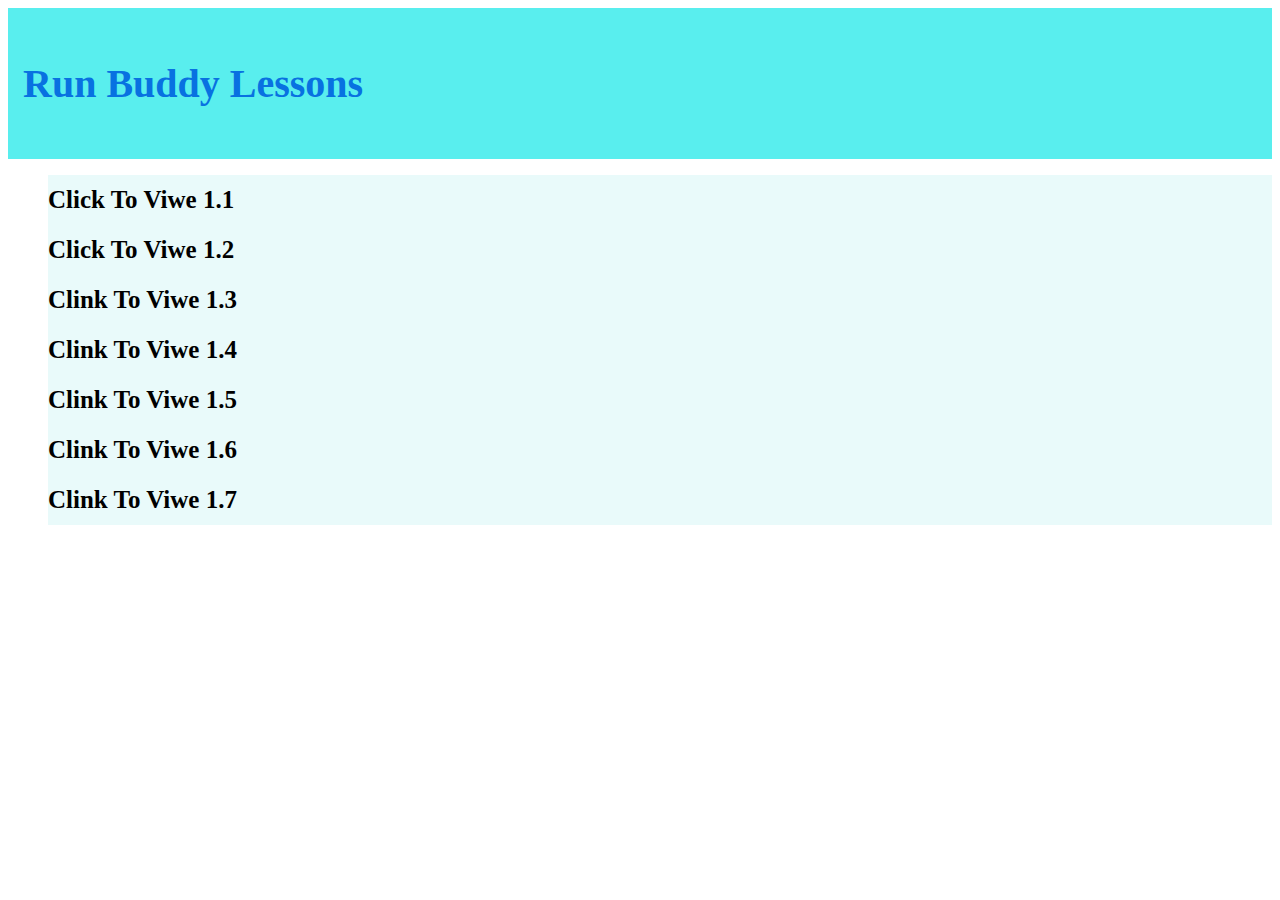
<file: index.html>
<!DOCTYPE html>
<html lang="en">
<head>
    <meta charset="UTF-8">
    <meta name="viewport" content="width=device-width, initial-scale=1.0">
    <title>Run Buddy</title>
    <link rel="stylesheet" href="style.css">
</head>
<body>
    <header>
        <h1>Run Buddy Lessons</h1>
    </header>

    <section>
        <ul>
            <li>
                <a href="1.1/index.html">Click To Viwe 1.1</a>
                <a href="1.2/index.html">Click To Viwe 1.2</a>
                <a href="1.3/index.html">Clink To Viwe 1.3</a>
                <a href="1.4/index.html">Clink To Viwe 1.4</a>
                <a href="1.5/index.html">Clink To Viwe 1.5</a>
                <a href="1.6/index.html">Clink To Viwe 1.6</a>
                <a href="1.7/index.html">Clink To Viwe 1.7</a>
            </li>
        </ul>
    </section>

    
</body>
</html>
</file>
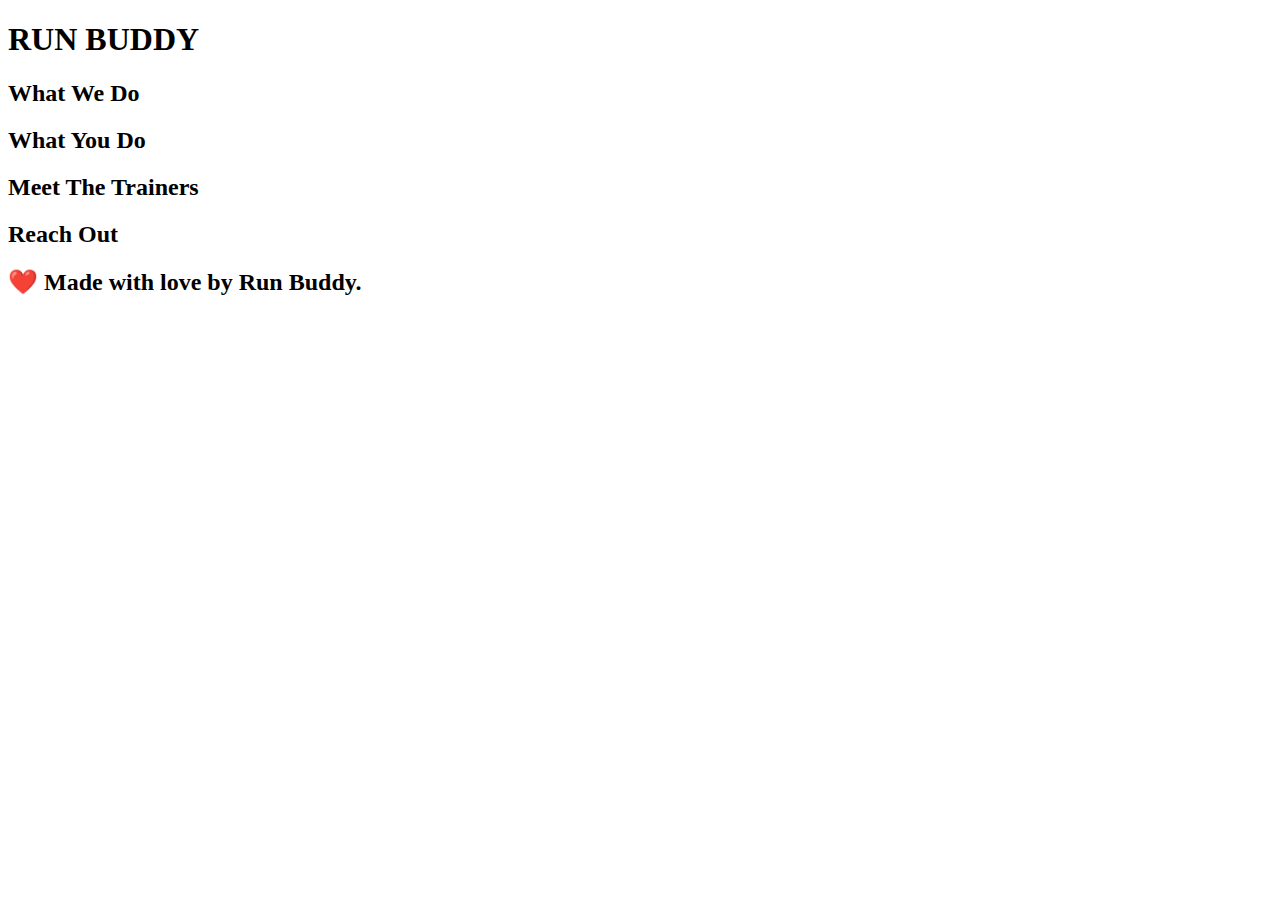
<file: 1.1/index.html>
<!DOCTYPE html>
<html lang="en">
<head>
    <meta charset="UTF-8">
    <meta name="viewport" content="width=device-width, initial-scale=1.0">
    <title>Run Buddy</title>
</head>
<body>
    <!-- navigation -->
    <header>
        <h1>RUN BUDDY</h1>
        
      </header>
  
      <!-- hero/jumbotron -->
      <section>
      </section>
  
      <!-- "what we do" section -->
      <section>
        <h2>What We Do</h2>
      </section>
  
      <!-- "what you do" section -->
      <section>
        <h2>What You Do</h2>
      </section>
  
      <!-- "meet the trainers" section -->
      <section>
        <h2>Meet The Trainers</h2>
      </section>
  
      <!-- "reach out" section -->
      <section>
        <h2>Reach Out</h2>
      </section>
   
      <!-- footer -->
      <footer>
        <h2>❤️ Made with love by Run Buddy.</h2>
      </footer>
</body>
</html>
</file>
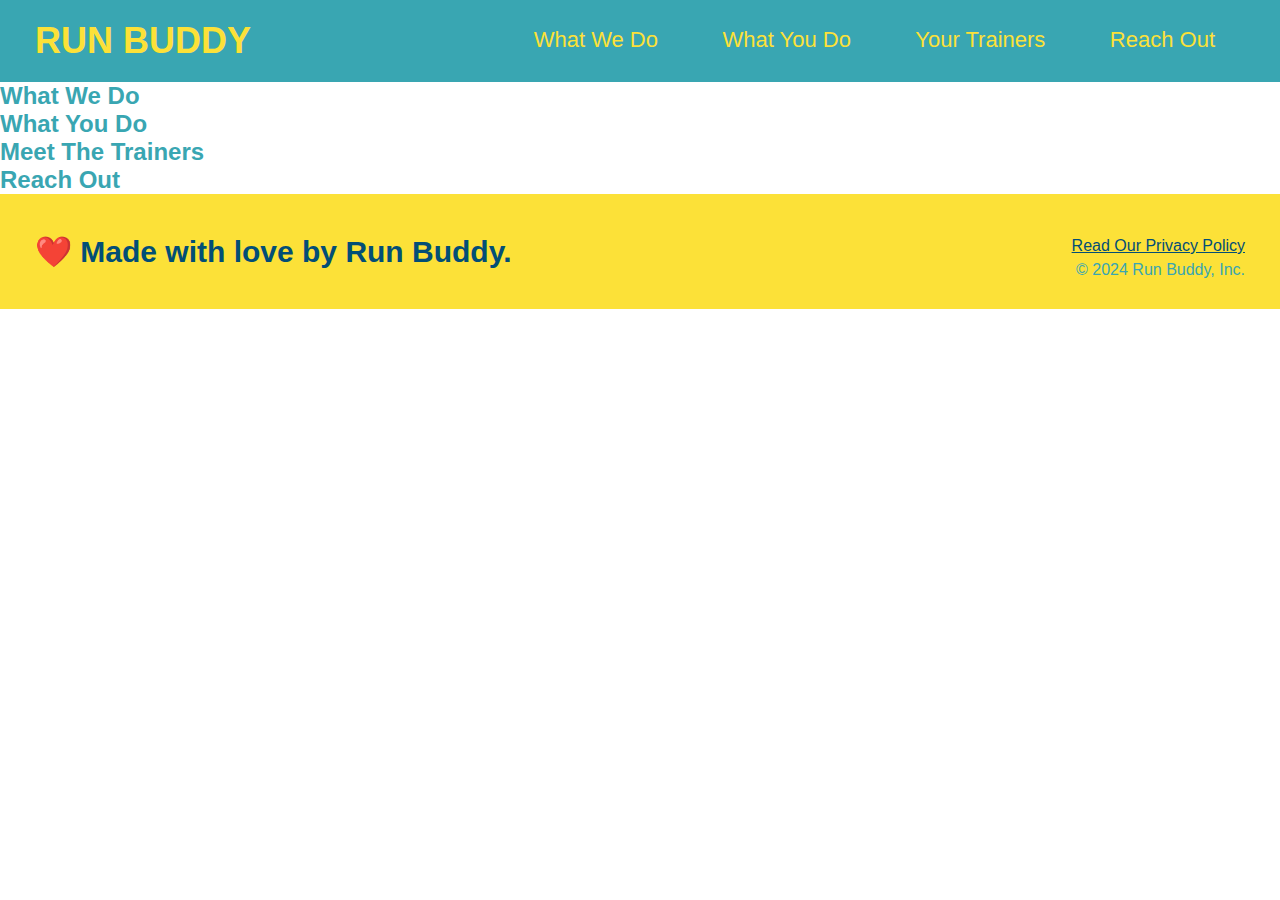
<file: 1.2/index.html>
<!DOCTYPE html>
<html lang="en">
  <head>
    <meta charset="UTF-8" />
    <title>Run Buddy</title>
    <link rel="stylesheet" href="assets/css/style.css" />
  </head>

  <body>
    <!-- This is navigation -->
    <header>
      <h1>
        <a href="/">RUN BUDDY</a>
      </h1>
      <nav>
        <!-- This is Unorder List element -->
        <ul>
          <!-- This is List item element -->
          <li>
            <!-- This is Anchor element -->
            <a href="#What-we-do">What We Do</a>
          </li>
          <li>
            <a href="#What-you-do">What You Do</a>
          </li>
          <li>
            <a href="#your-trainers">Your Trainers</a>
          </li>
          <li>
            <a href="#reach-out">Reach Out</a>
          </li>
        </ul>
      </nav>
    </header>

    <!-- "what we do" section -->
  <section>
    <h2>What We Do</h2>
  </section>

  <!-- "what you do" section -->
  <section>
    <h2>What You Do</h2>
  </section>

  <!-- "meet the trainers" section -->
  <section>
    <h2>Meet The Trainers</h2>
  </section>

  <!-- "reach out" section -->
  <section>
    <h2>Reach Out</h2>
  </section>

  <!-- footer -->
  <footer>
    <h2>❤️ Made with love by Run Buddy.</h2>
    <div>
      <a href="#">Read Our Privacy Policy</a><br />
      &copy; 2024 Run Buddy, Inc.
    </div>
  </footer>
  </body>
</html>
</file>
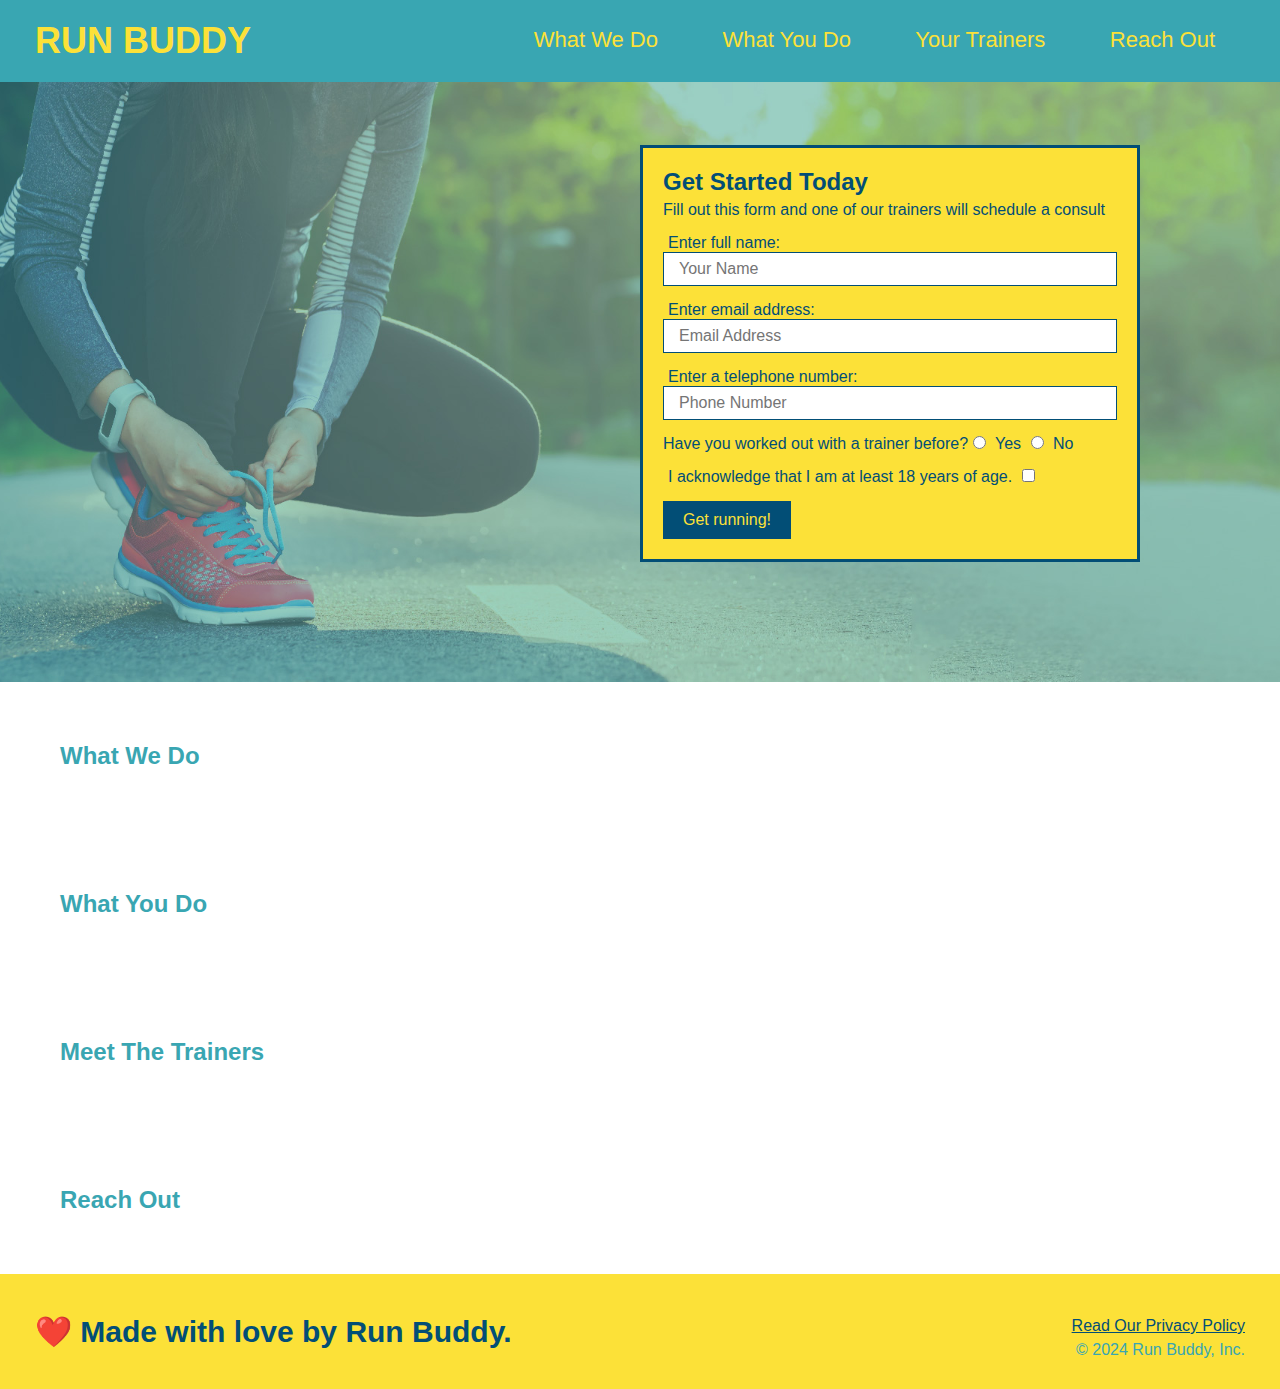
<file: 1.3/index.html>
<!DOCTYPE html>
<html lang="en">
<head>
    <meta charset="UTF-8">
    <meta name="viewport" content="width=device-width, initial-scale=1.0">
    <title>Run Buddy</title>
    <link rel="stylesheet" href="assets/css/style.css">
</head>
<body>
    <!-- navigation -->
    <header>
        <h1>
          <a href="/">
            RUN BUDDY
          </a>
        </h1>
        <nav>
          <!-- Unordered list element -->
          <ul>
            <!-- List item element-->
            <li>
              <!-- Anchor element -->
              <a href="#what-we-do">What We Do</a>
            </li>
            <li>
              <a href="#what-you-do">What You Do</a>
            </li>
            <li>
              <a href="#your-trainers">Your Trainers</a>
            </li>
            <li>
              <a href="#reach-out">Reach Out</a>
            </li>
          </ul>
        </nav>
      </header>
  
      <!-- hero/jumbotron -->
      <section class="hero">
        <div class="hero-form">
          <h3>Get Started Today</h3>
          <p>Fill out this form and one of our trainers will schedule a consult</p>
          <form>
            <label for="name">Enter full name:</label>
            <input type="text" placeholder="Your Name" name="name" id="name" class="form-input" />
  
            <label for="email">Enter email address:</label>
            <input type="text" placeholder="Email Address" name="email" id="email" class="form-input" />
  
            <label for="phone">Enter a telephone number:</label>
            <input type="text" placeholder="Phone Number" name="phone" id="phone" class="form-input" />
  
            <p>
              Have you worked out with a trainer before?
              <input type="radio" name="trainer-confirm" id="trainer-yes" />
              <label for="trainer-yes">Yes</label>
              
              <input type="radio" name="trainer-confirm" id="trainer-no" />
              <label for="trainer-no">No</label>
            </p>
            <p>
              <label for="checkbox">
                I acknowledge that I am at least 18 years of age.
              </label>
              <input type="checkbox" name="checkpoint1" id="checkbox" />
            </p>
            <button type="submit">
              Get running!
            </button>
          </form>
        </div>
      </section>
  
      <!-- "what we do" section -->
      <section>
        <h2>What We Do</h2>
      </section>
  
      <!-- "what you do" section -->
      <section>
        <h2>What You Do</h2>
      </section>
  
      <!-- "meet the trainers" section -->
      <section>
        <h2>Meet The Trainers</h2>
      </section>
  
      <!-- "reach out" section -->
      <section>
        <h2>Reach Out</h2>
      </section>
  
      <!-- footer -->
      <footer>
        <h2>❤️ Made with love by Run Buddy.</h2>
        <div>
          <a href="#">Read Our Privacy Policy</a><br />
          &copy; 2024 Run Buddy, Inc.
        </div>
      </footer>
</body>
</html>
</file>
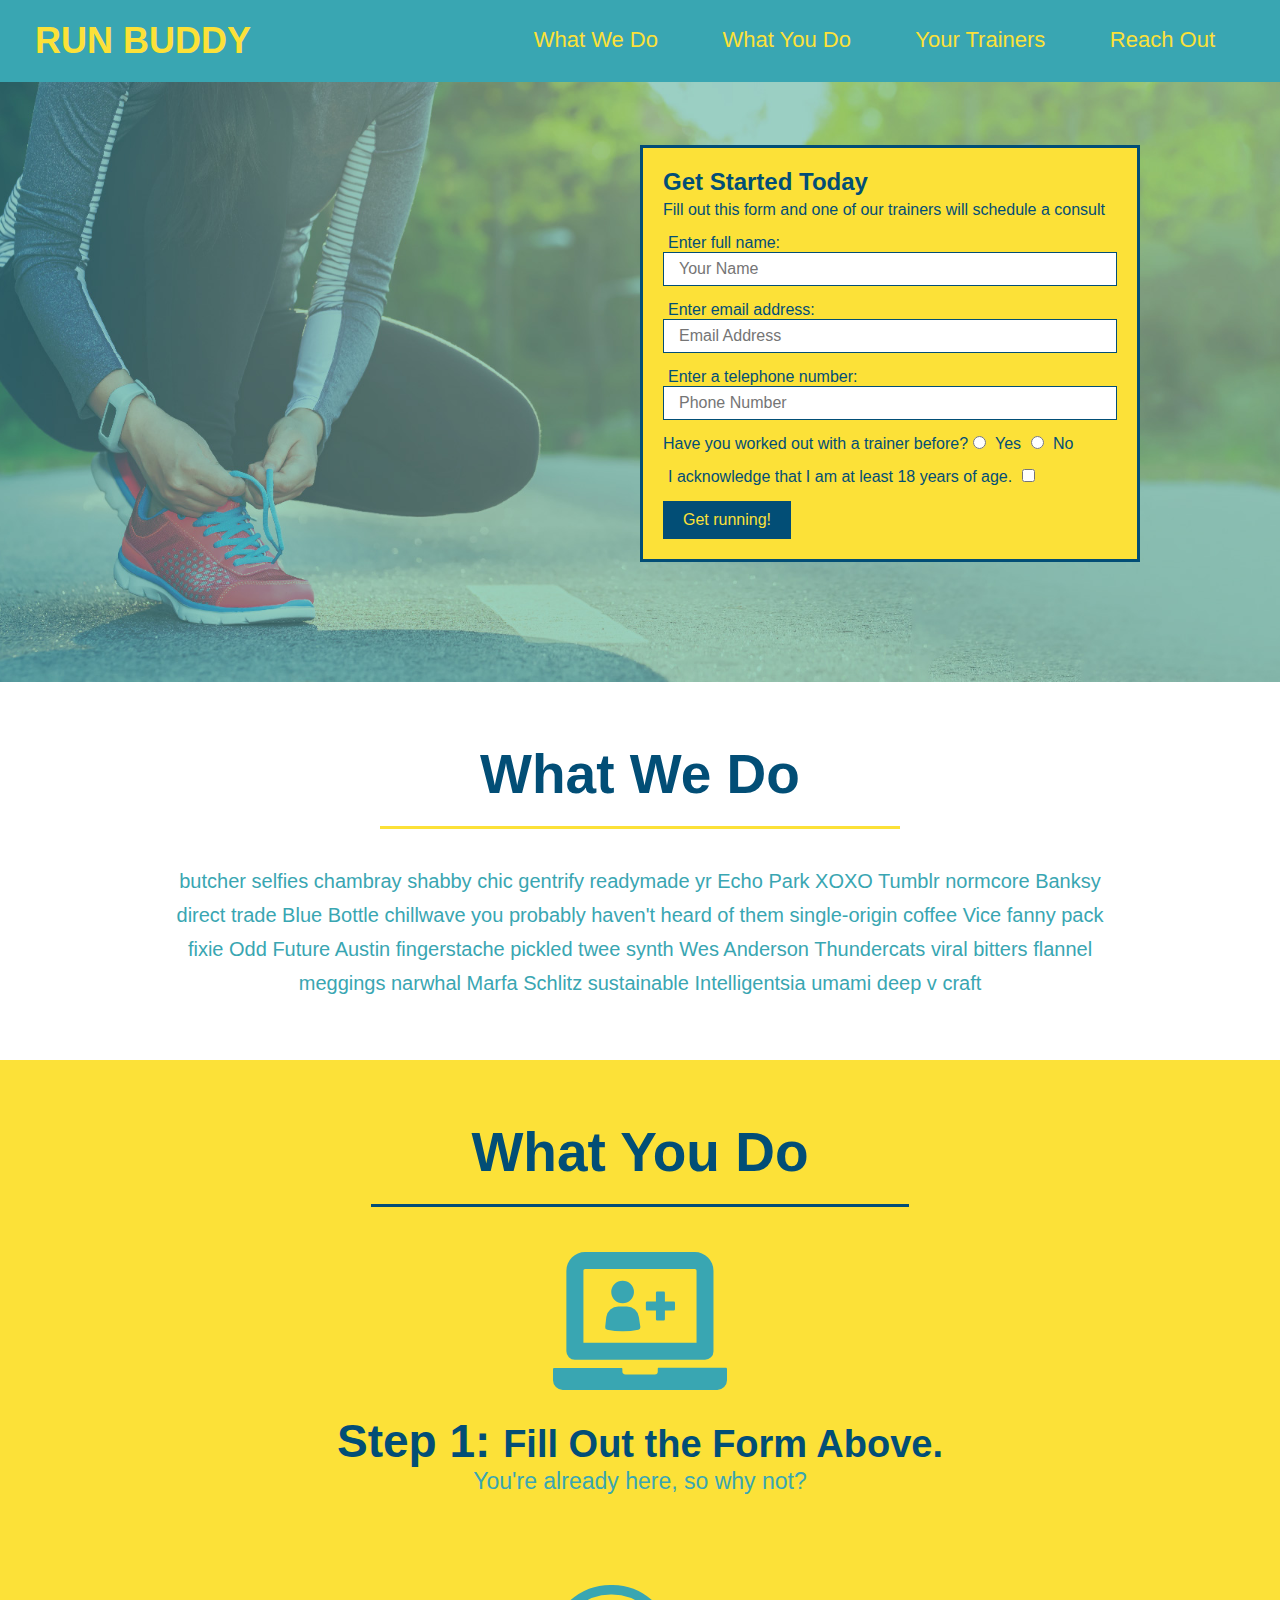
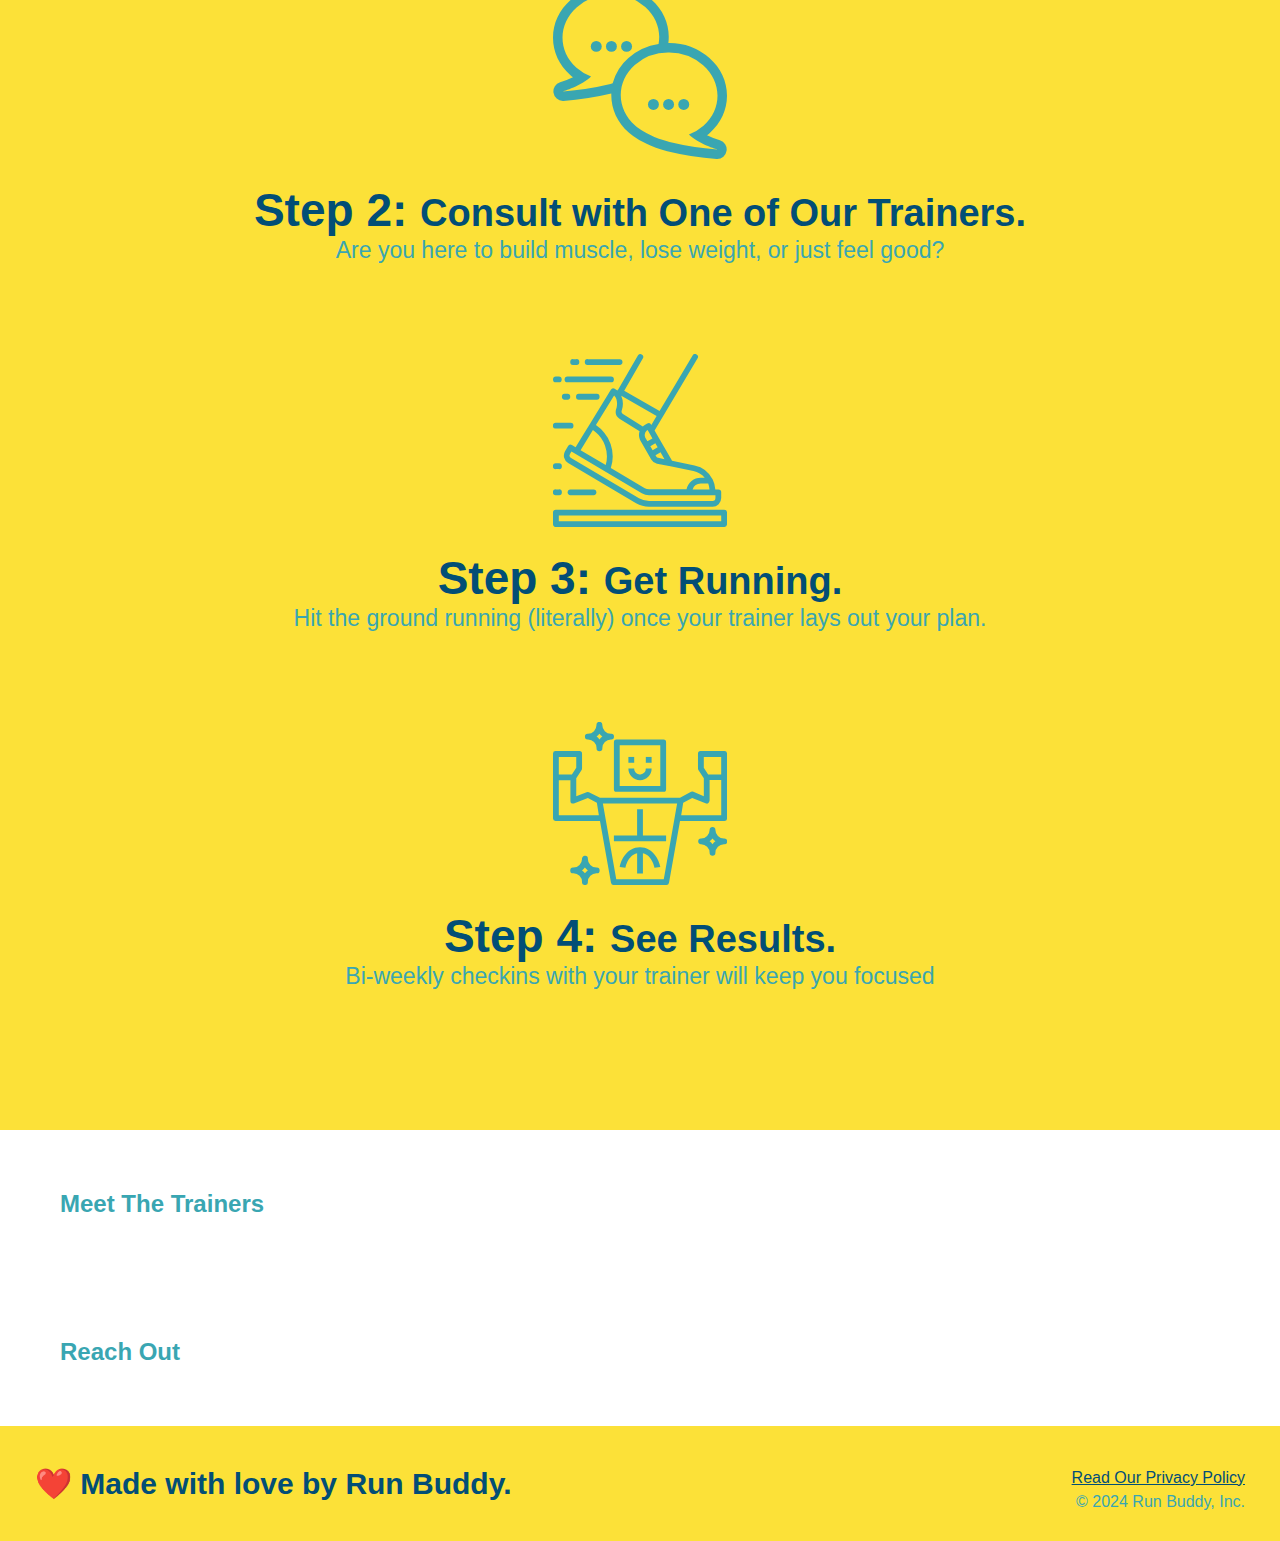
<file: 1.4/index.html>
<!DOCTYPE html>
<html lang="en">
<head>
    <meta charset="UTF-8">
    <meta name="viewport" content="width=device-width, initial-scale=1.0">
    <title>Run Buddy</title>
    <link rel="stylesheet" href="assets/css/style.css">
</head>
<body>
    <!-- navigation -->
    <header>
        <h1>
          <a href="/">
            RUN BUDDY
          </a>
        </h1>
        <nav>
          <!-- Unordered list element -->
          <ul>
            <!-- List item element-->
            <li>
              <!-- Anchor element -->
              <a href="#what-we-do">What We Do</a>
            </li>
            <li>
              <a href="#what-you-do">What You Do</a>
            </li>
            <li>
              <a href="#your-trainers">Your Trainers</a>
            </li>
            <li>
              <a href="#reach-out">Reach Out</a>
            </li>
          </ul>
        </nav>
      </header>
  
      <!-- hero/jumbotron -->
      <section class="hero">
        <div class="hero-form">
          <h3>Get Started Today</h3>
          <p>Fill out this form and one of our trainers will schedule a consult</p>
          <form>
            <label for="name">Enter full name:</label>
            <input type="text" placeholder="Your Name" name="name" id="name" class="form-input" />
  
            <label for="email">Enter email address:</label>
            <input type="text" placeholder="Email Address" name="email" id="email" class="form-input" />
  
            <label for="phone">Enter a telephone number:</label>
            <input type="text" placeholder="Phone Number" name="phone" id="phone" class="form-input" />
  
            <p>
              Have you worked out with a trainer before?
              <input type="radio" name="trainer-confirm" id="trainer-yes" />
              <label for="trainer-yes">Yes</label>
              
              <input type="radio" name="trainer-confirm" id="trainer-no" />
              <label for="trainer-no">No</label>
            </p>
            <p>
              <label for="checkbox">
                I acknowledge that I am at least 18 years of age.
              </label>
              <input type="checkbox" name="checkpoint1" id="checkbox" />
            </p>
            <button type="submit">
              Get running!
            </button>
          </form>
        </div>
      </section>
  
      <!-- "what we do" section -->
      <section id="what-we-do" class="intro">
        <h2 class="section-title primary-border">What We Do</h2>
        <p>
            butcher selfies chambray shabby chic gentrify readymade yr Echo Park XOXO Tumblr normcore Banksy direct trade Blue
            Bottle chillwave you probably haven't heard of them single-origin coffee Vice fanny pack fixie Odd Future Austin
            fingerstache pickled twee synth Wes Anderson Thundercats viral bitters flannel meggings narwhal Marfa Schlitz
            sustainable Intelligentsia umami deep v craft
          </p>
      </section>
  
      <!-- "what you do" section -->
      <section id="what-you-do" class="steps">
        <h2 class="section-title secondary-border">What You Do</h2>
        
        <div>
          <img src="./assets/images/step-1.svg" alt="" />
          <h3>Step 1: <span>Fill Out the Form Above.</span></h3>
          <p>You're already here, so why not?</p>
        </div>
    
        <div>
          <img src="./assets/images/step-2.svg" alt="" />
          <h3>Step 2: <span>Consult with One of Our Trainers.</span></h3>
          <p>Are you here to build muscle, lose weight, or just feel good?</p>
        </div>
    
        <div>
          <img src="./assets/images/step-3.svg" alt="" />
          <h3>Step 3: <span>Get Running.</span></h3>
          <p>Hit the ground running (literally) once your trainer lays out your plan.</p>
        </div>
    
        <div>
          <img src="./assets/images/step-4.svg" alt="" />
          <h3>Step 4: <span>See Results.</span></h3>
          <p>Bi-weekly checkins with your trainer will keep you focused</p>
        </div>


      </section>
  
      <!-- "meet the trainers" section -->
      <section >
        <h2>Meet The Trainers</h2>
      </section>
  
      <!-- "reach out" section -->
      <section>
        <h2>Reach Out</h2>
      </section>
  
      <!-- footer -->
      <footer>
        <h2>❤️ Made with love by Run Buddy.</h2>
        <div>
          <a href="#">Read Our Privacy Policy</a><br />
          &copy; 2024 Run Buddy, Inc.
        </div>
      </footer>
</body>
</html>
</file>
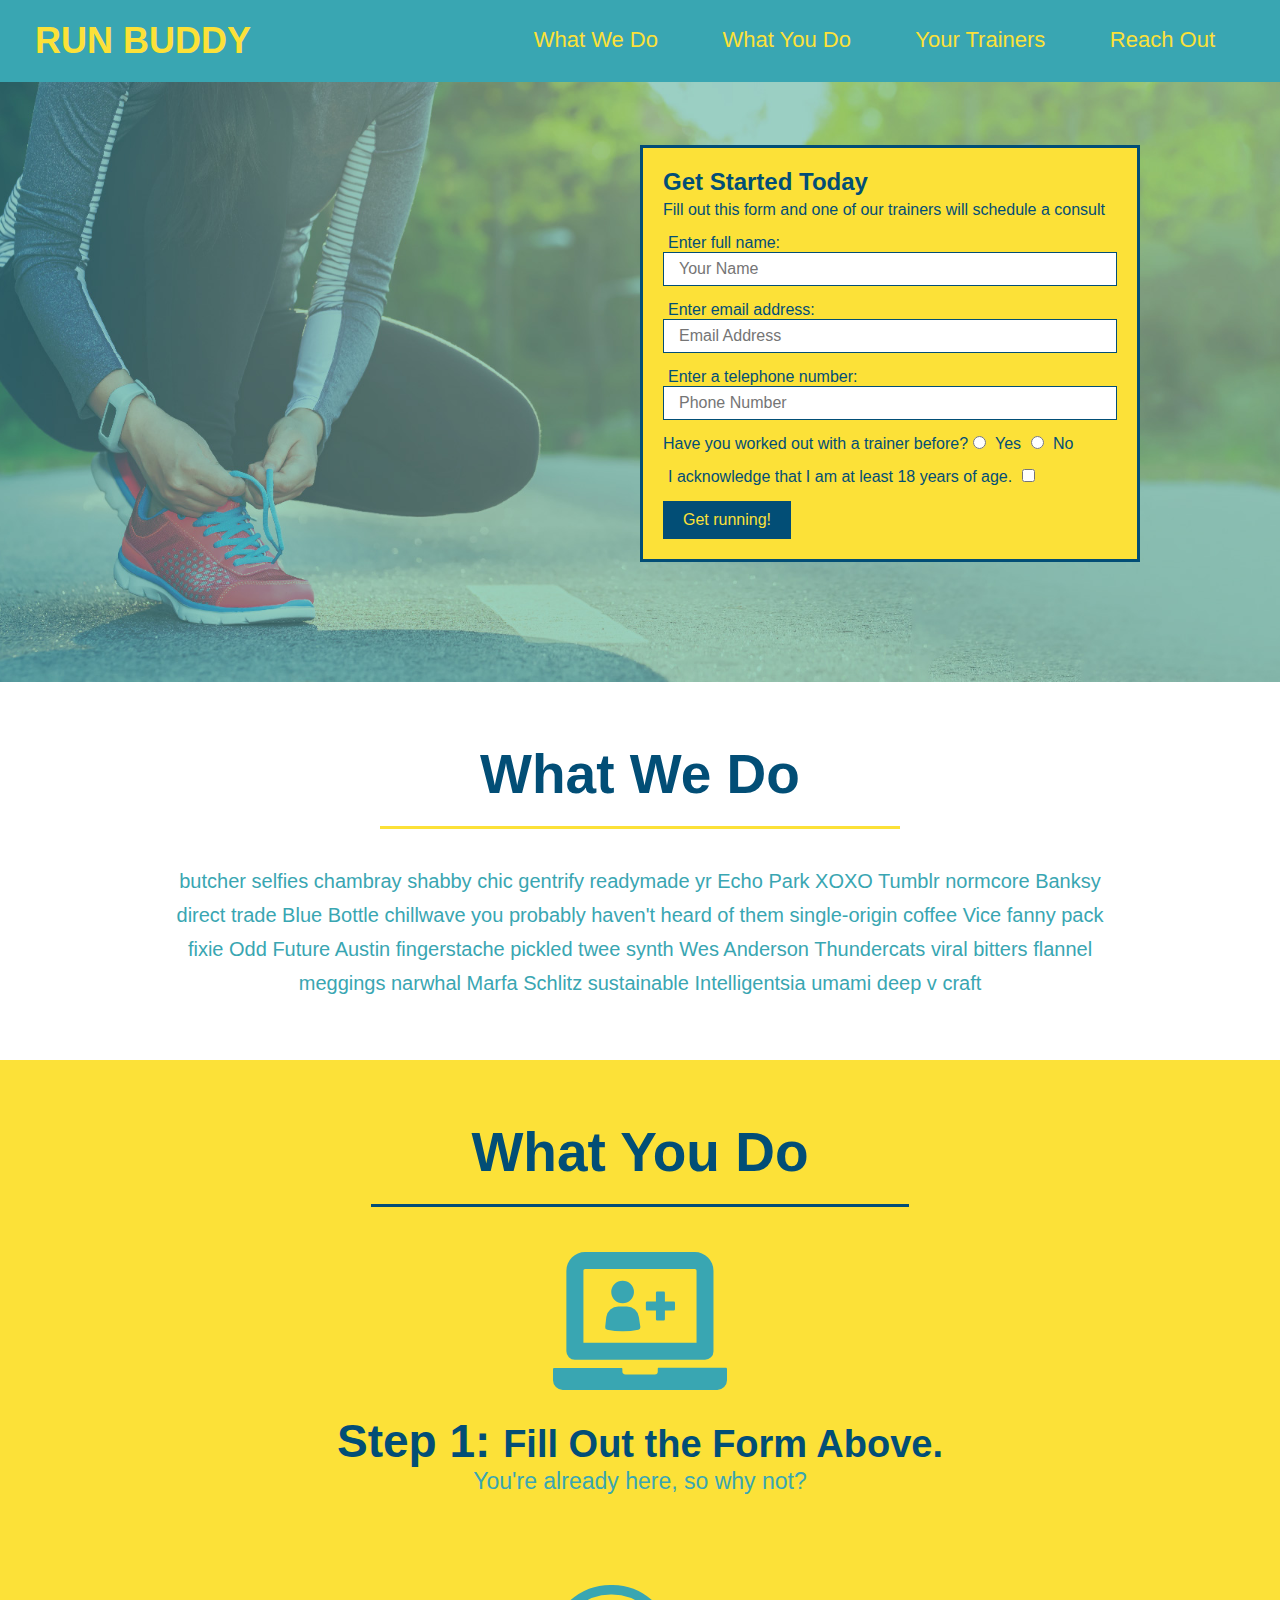
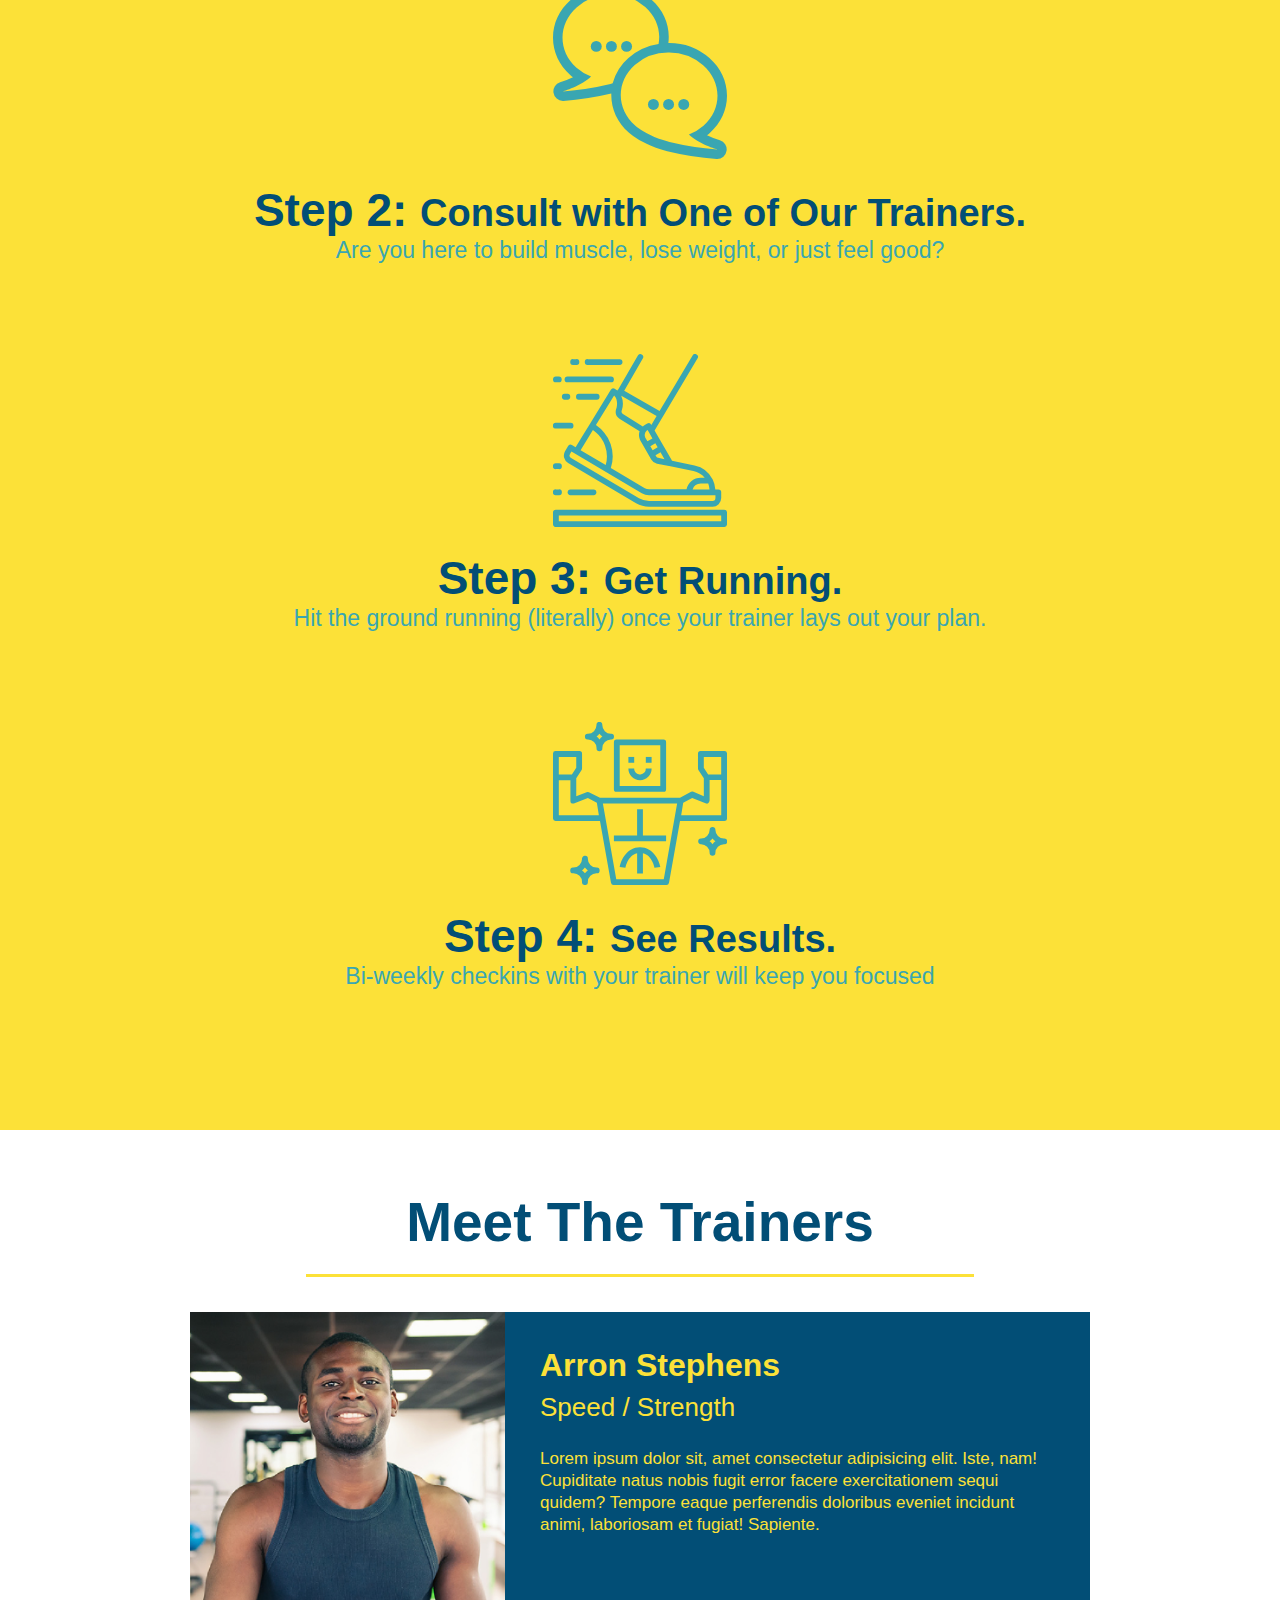
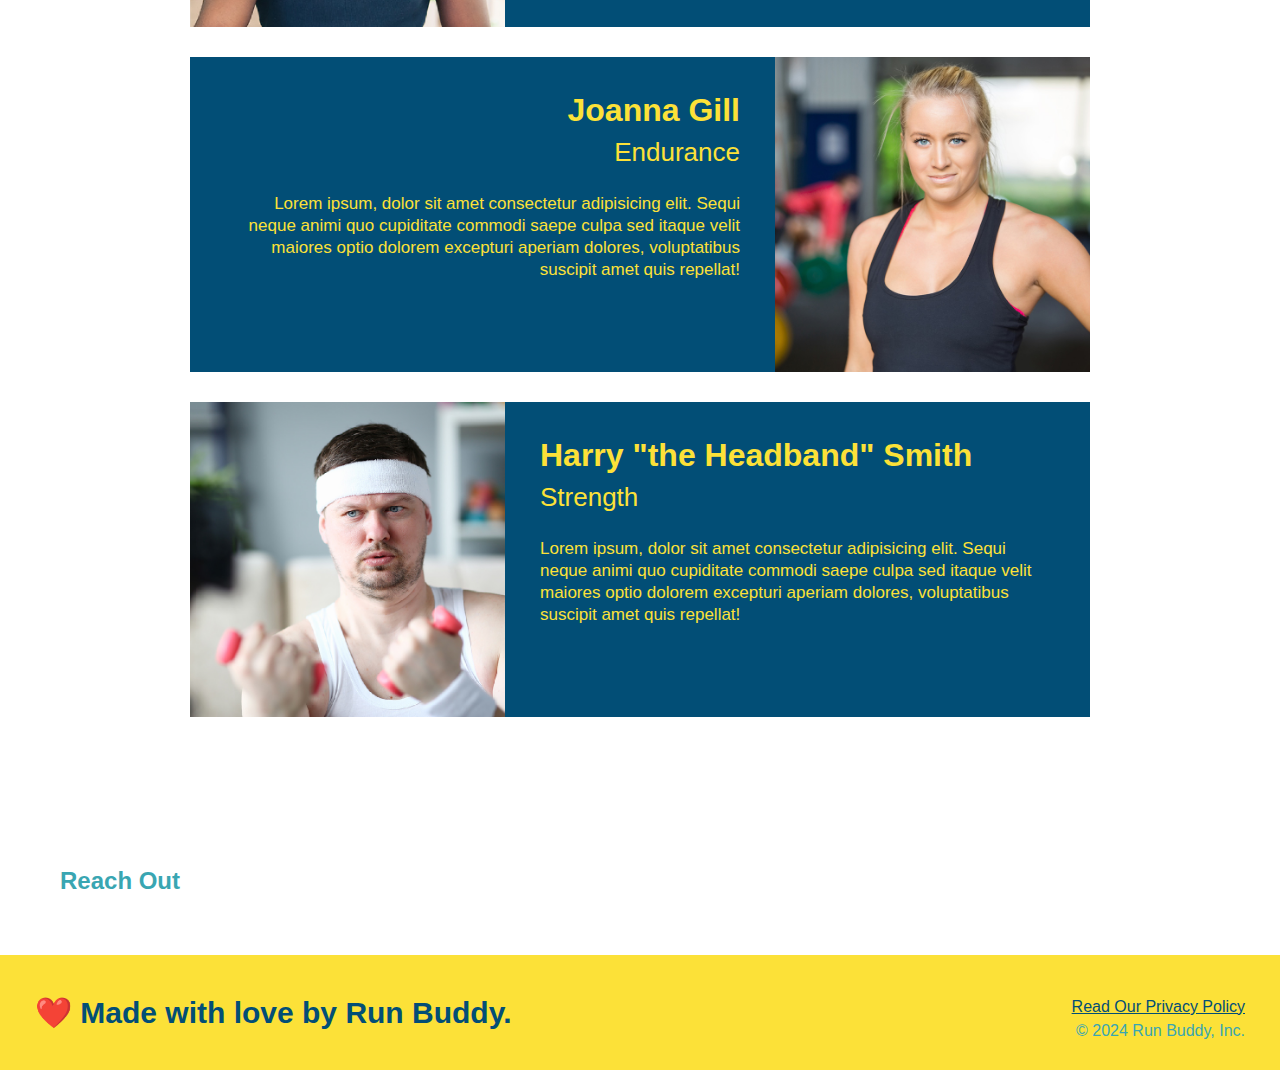
<file: 1.5/index.html>
<!DOCTYPE html>
<html lang="en">
<head>
    <meta charset="UTF-8">
    <meta name="viewport" content="width=device-width, initial-scale=1.0">
    <title>Run Buddy</title>
    <link rel="stylesheet" href="assets/css/style.css">
</head>
<body>
    <!-- navigation -->
    <header>
        <h1>
          <a href="/">
            RUN BUDDY
          </a>
        </h1>
        <nav>
          <!-- Unordered list element -->
          <ul>
            <!-- List item element-->
            <li>
              <!-- Anchor element -->
              <a href="#what-we-do">What We Do</a>
            </li>
            <li>
              <a href="#what-you-do">What You Do</a>
            </li>
            <li>
              <a href="#your-trainers">Your Trainers</a>
            </li>
            <li>
              <a href="#reach-out">Reach Out</a>
            </li>
          </ul>
        </nav>
      </header>
  
      <!-- hero/jumbotron -->
      <section class="hero">
        <div class="hero-form">
          <h3>Get Started Today</h3>
          <p>Fill out this form and one of our trainers will schedule a consult</p>
          <form>
            <label for="name">Enter full name:</label>
            <input type="text" placeholder="Your Name" name="name" id="name" class="form-input" />
  
            <label for="email">Enter email address:</label>
            <input type="text" placeholder="Email Address" name="email" id="email" class="form-input" />
  
            <label for="phone">Enter a telephone number:</label>
            <input type="text" placeholder="Phone Number" name="phone" id="phone" class="form-input" />
  
            <p>
              Have you worked out with a trainer before?
              <input type="radio" name="trainer-confirm" id="trainer-yes" />
              <label for="trainer-yes">Yes</label>
              
              <input type="radio" name="trainer-confirm" id="trainer-no" />
              <label for="trainer-no">No</label>
            </p>
            <p>
              <label for="checkbox">
                I acknowledge that I am at least 18 years of age.
              </label>
              <input type="checkbox" name="checkpoint1" id="checkbox" />
            </p>
            <button type="submit">
              Get running!
            </button>
          </form>
        </div>
      </section>
  
      <!-- "what we do" section -->
      <section id="what-we-do" class="intro">
        <h2 class="section-title primary-border">What We Do</h2>
        <p>
            butcher selfies chambray shabby chic gentrify readymade yr Echo Park XOXO Tumblr normcore Banksy direct trade Blue
            Bottle chillwave you probably haven't heard of them single-origin coffee Vice fanny pack fixie Odd Future Austin
            fingerstache pickled twee synth Wes Anderson Thundercats viral bitters flannel meggings narwhal Marfa Schlitz
            sustainable Intelligentsia umami deep v craft
          </p>
      </section>
  
      <!-- "what you do" section -->
      <section id="what-you-do" class="steps">
        <h2 class="section-title secondary-border">What You Do</h2>
        
        <div>
          <img src="./assets/images/step-1.svg" alt="" />
          <h3>Step 1: <span>Fill Out the Form Above.</span></h3>
          <p>You're already here, so why not?</p>
        </div>
    
        <div>
          <img src="./assets/images/step-2.svg" alt="" />
          <h3>Step 2: <span>Consult with One of Our Trainers.</span></h3>
          <p>Are you here to build muscle, lose weight, or just feel good?</p>
        </div>
    
        <div>
          <img src="./assets/images/step-3.svg" alt="" />
          <h3>Step 3: <span>Get Running.</span></h3>
          <p>Hit the ground running (literally) once your trainer lays out your plan.</p>
        </div>
    
        <div>
          <img src="./assets/images/step-4.svg" alt="" />
          <h3>Step 4: <span>See Results.</span></h3>
          <p>Bi-weekly checkins with your trainer will keep you focused</p>
        </div>


      </section>
  
      <!-- "meet the trainers" section -->
      <section id="your-trainers" class="trainers">
        <h2 class="section-title primary-border">Meet The Trainers</h2>
        <article class="trainer">
          <img src="assets/images/trainer-1.jpg" alt="Arron Stephens in his workout clothes, ready to pump iron">
          <div class="trainer-bio text-left">
            <h3>Arron Stephens</h3>
            <h4>Speed / Strength</h4>
            <p>
              Lorem ipsum dolor sit, amet consectetur adipisicing elit. Iste, nam! Cupiditate natus nobis fugit error facere exercitationem sequi quidem? Tempore eaque perferendis doloribus eveniet incidunt animi, laboriosam et fugiat! Sapiente.

            </p>
          </div>
        </article>

    <!-- second trainer bio -->
    <article class="trainer">
      <div class="trainer-bio text-right">
        <h3>Joanna Gill</h3>
        <h4>Endurance</h4>
        <p>
          Lorem ipsum, dolor sit amet consectetur adipisicing elit. Sequi neque animi quo cupiditate commodi saepe culpa
          sed
          itaque velit maiores optio dolorem excepturi aperiam dolores, voluptatibus suscipit amet quis repellat!
        </p>
      </div>
      <img src="./assets/images/trainer-2.jpg" alt="Joanna Gill cooling off after a workout" />
    </article>

    <article class="trainer">
      <img src="./assets/images/trainer-3.jpg"
        alt="Harry Smith wearing a headband and lifting comically small pink weights" />
      <div class="trainer-bio text-left">
        <h3>Harry "the Headband" Smith</h3>
        <h4>Strength</h4>
        <p>
          Lorem ipsum, dolor sit amet consectetur adipisicing elit. Sequi neque animi quo cupiditate commodi saepe culpa
          sed
          itaque velit maiores optio dolorem excepturi aperiam dolores, voluptatibus suscipit amet quis repellat!
        </p>
      </div>
    </article>
      </section>
  
      <!-- "reach out" section -->
      <section>
        <h2>Reach Out</h2>
      </section>
  
      <!-- footer -->
      <footer>
        <h2>❤️ Made with love by Run Buddy.</h2>
        <div>
          <a href="#">Read Our Privacy Policy</a><br />
          &copy; 2024 Run Buddy, Inc.
        </div>
      </footer>
</body>
</html>
</file>
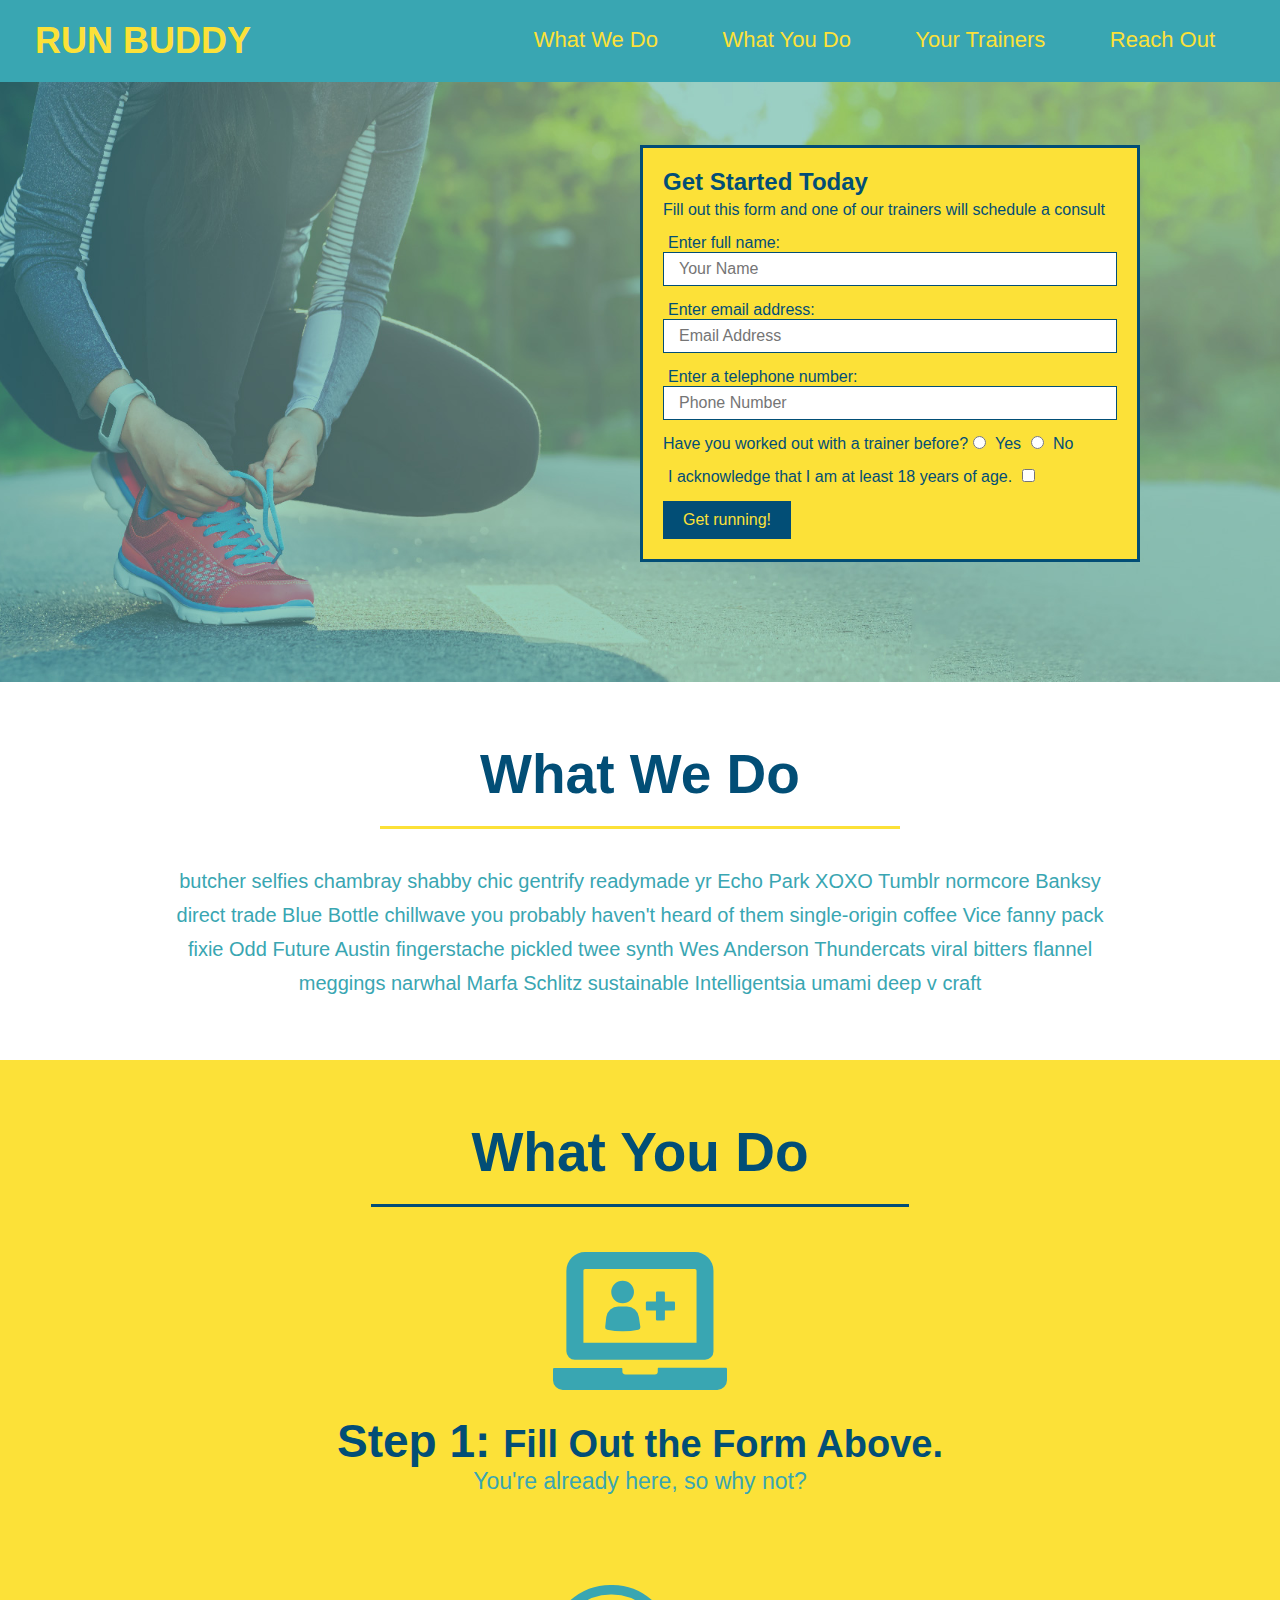
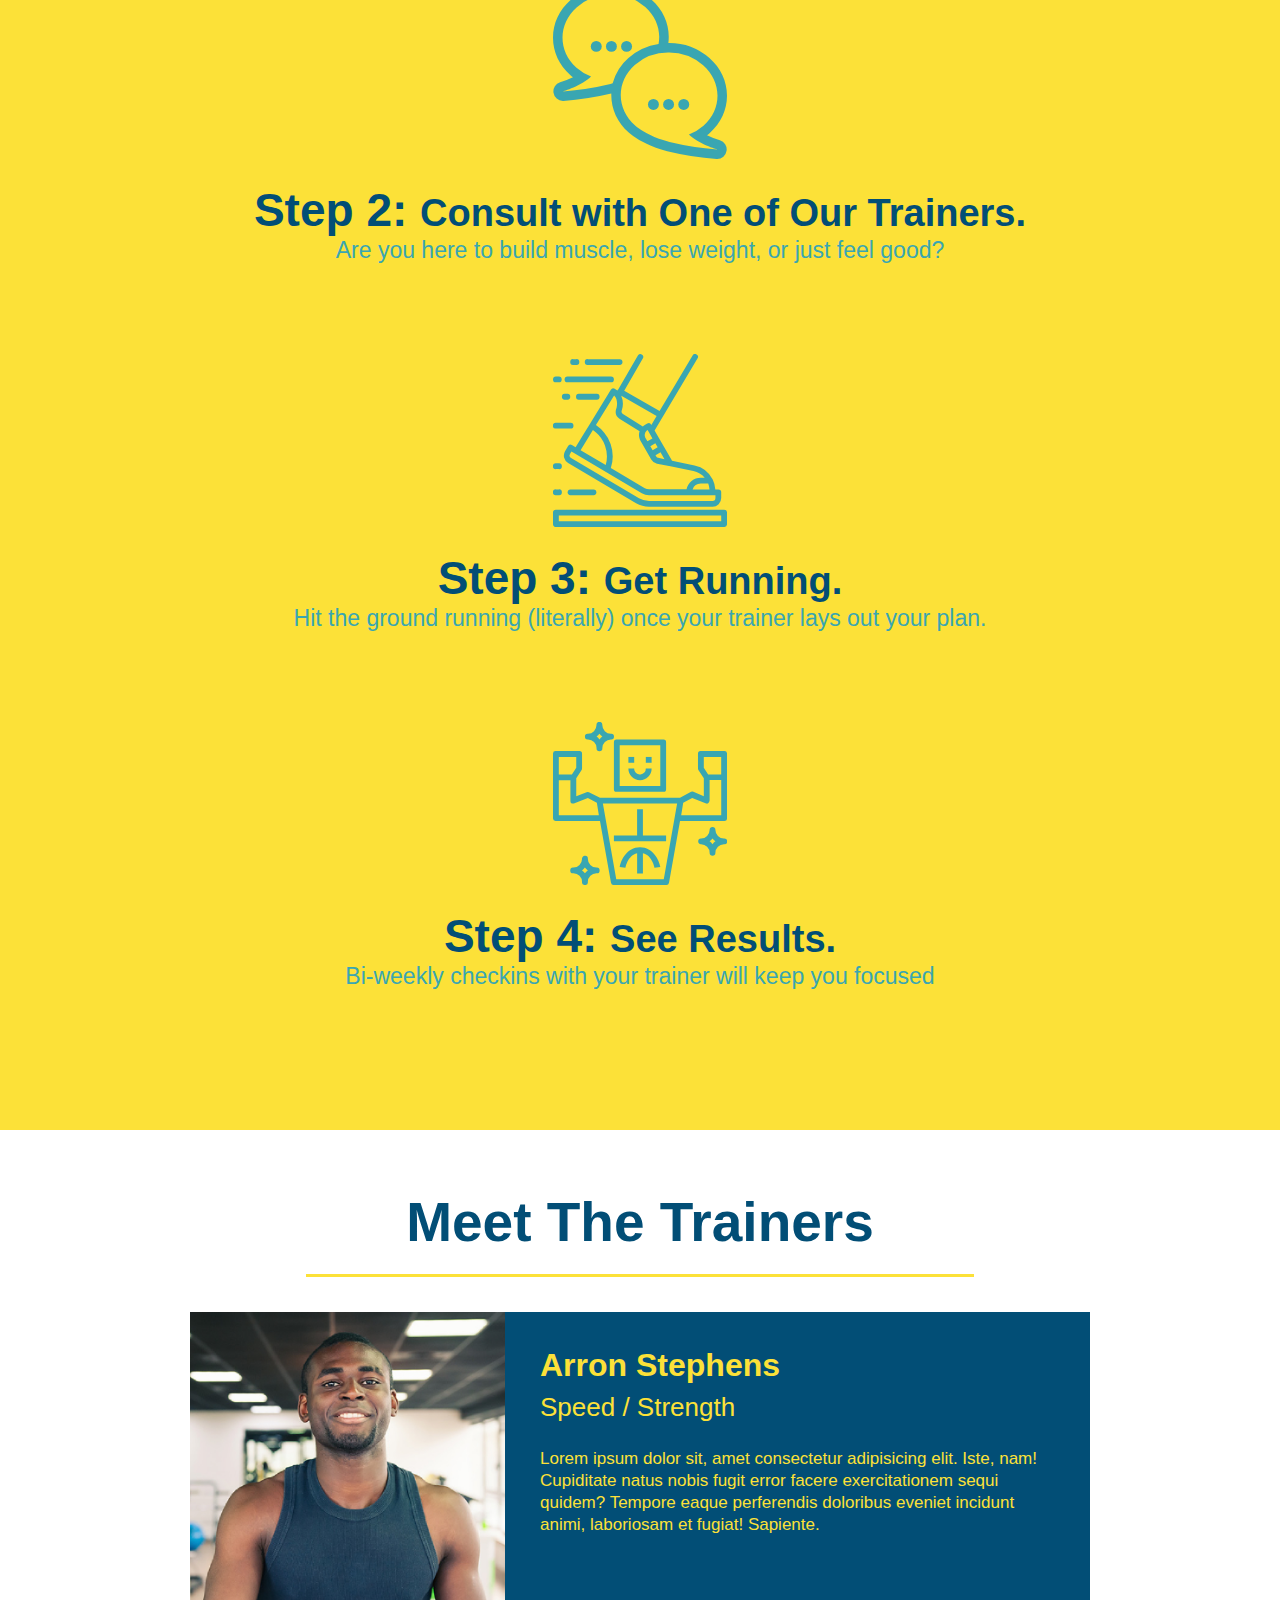
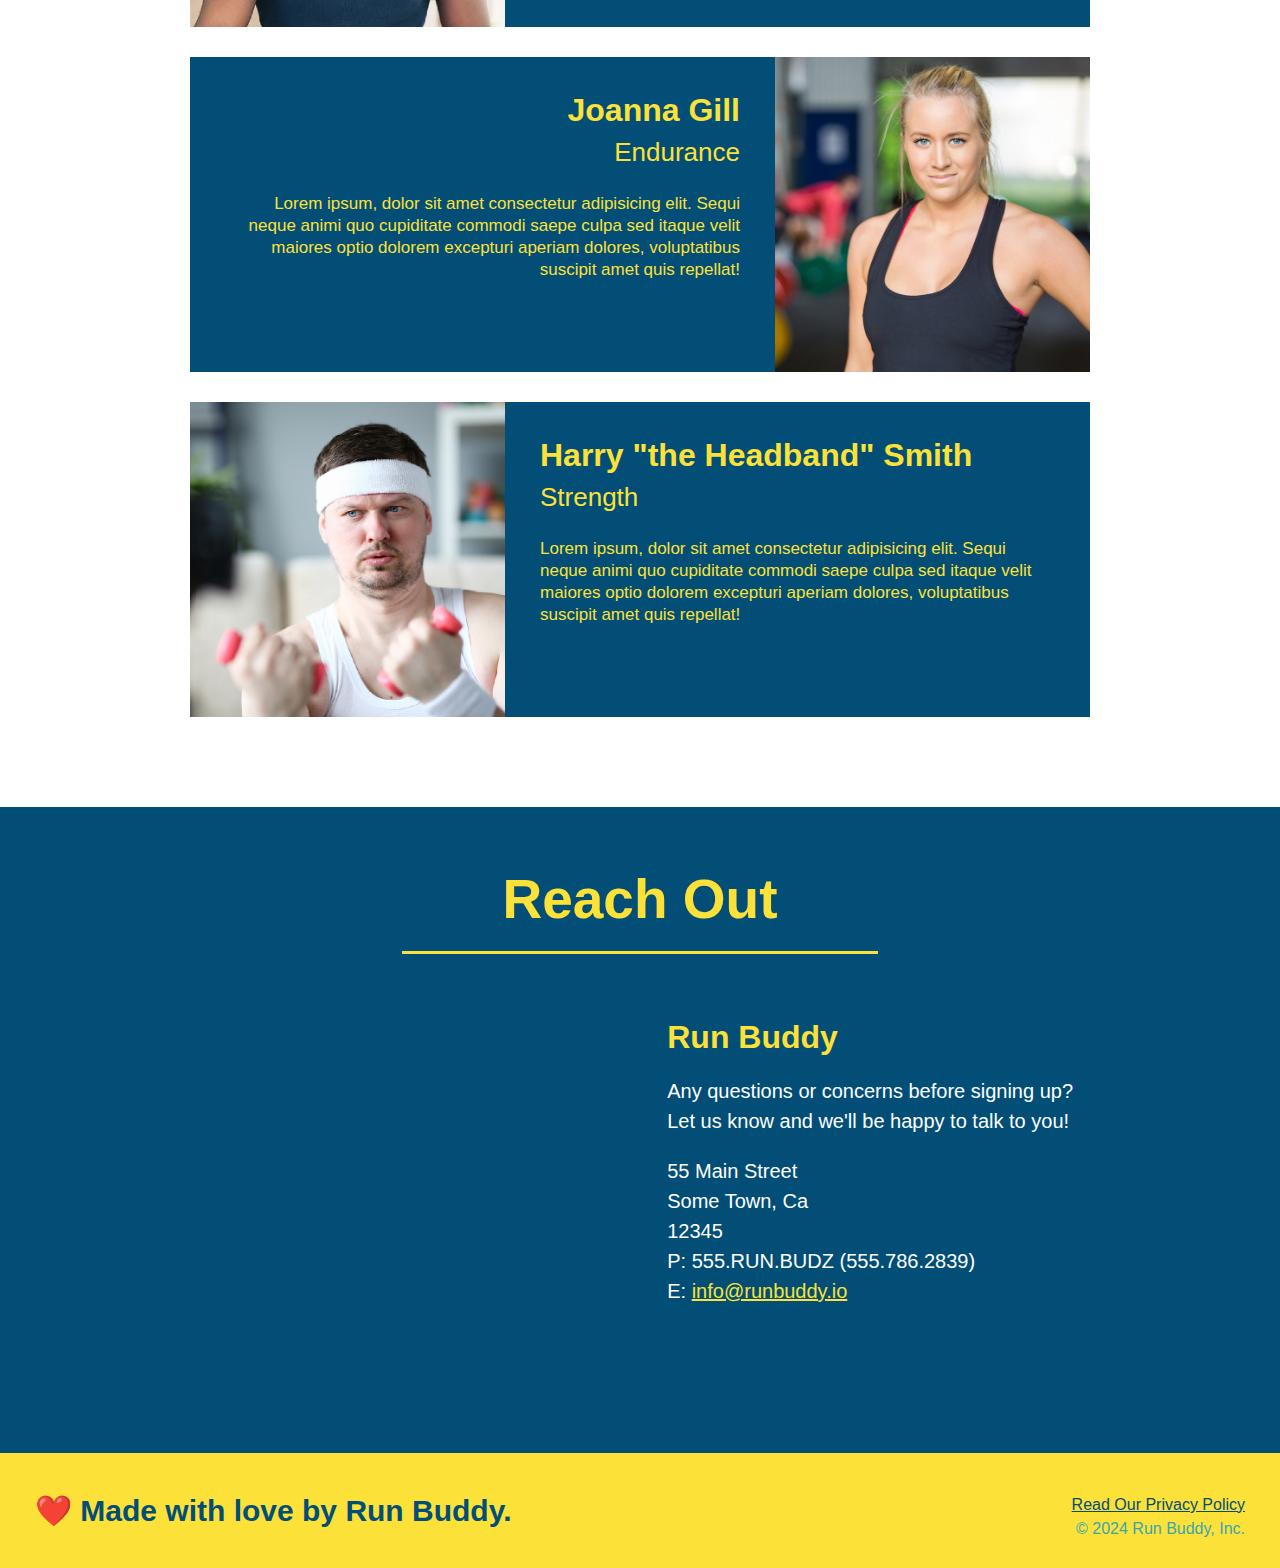
<file: 1.6/index.html>
<!DOCTYPE html>
<html lang="en">
<head>
    <meta charset="UTF-8">
    <meta name="viewport" content="width=device-width, initial-scale=1.0">
    <title>Run Buddy</title>
    <link rel="stylesheet" href="assets/css/style.css">
</head>
<body>
    <!-- navigation -->
    <header>
        <h1>
          <a href="/">
            RUN BUDDY
          </a>
        </h1>
        <nav>
          <!-- Unordered list element -->
          <ul>
            <!-- List item element-->
            <li>
              <!-- Anchor element -->
              <a href="#what-we-do">What We Do</a>
            </li>
            <li>
              <a href="#what-you-do">What You Do</a>
            </li>
            <li>
              <a href="#your-trainers">Your Trainers</a>
            </li>
            <li>
              <a href="#reach-out">Reach Out</a>
            </li>
          </ul>
        </nav>
      </header>
  
      <!-- hero/jumbotron -->
      <section class="hero">
        <div class="hero-form">
          <h3>Get Started Today</h3>
          <p>Fill out this form and one of our trainers will schedule a consult</p>
          <form>
            <label for="name">Enter full name:</label>
            <input type="text" placeholder="Your Name" name="name" id="name" class="form-input" />
  
            <label for="email">Enter email address:</label>
            <input type="text" placeholder="Email Address" name="email" id="email" class="form-input" />
  
            <label for="phone">Enter a telephone number:</label>
            <input type="text" placeholder="Phone Number" name="phone" id="phone" class="form-input" />
  
            <p>
              Have you worked out with a trainer before?
              <input type="radio" name="trainer-confirm" id="trainer-yes" />
              <label for="trainer-yes">Yes</label>
              
              <input type="radio" name="trainer-confirm" id="trainer-no" />
              <label for="trainer-no">No</label>
            </p>
            <p>
              <label for="checkbox">
                I acknowledge that I am at least 18 years of age.
              </label>
              <input type="checkbox" name="checkpoint1" id="checkbox" />
            </p>
            <button type="submit">
              Get running!
            </button>
          </form>
        </div>
      </section>
  
      <!-- "what we do" section -->
      <section id="what-we-do" class="intro">
        <h2 class="section-title primary-border">What We Do</h2>
        <p>
            butcher selfies chambray shabby chic gentrify readymade yr Echo Park XOXO Tumblr normcore Banksy direct trade Blue
            Bottle chillwave you probably haven't heard of them single-origin coffee Vice fanny pack fixie Odd Future Austin
            fingerstache pickled twee synth Wes Anderson Thundercats viral bitters flannel meggings narwhal Marfa Schlitz
            sustainable Intelligentsia umami deep v craft
          </p>
      </section>
  
      <!-- "what you do" section -->
      <section id="what-you-do" class="steps">
        <h2 class="section-title secondary-border">What You Do</h2>
        
        <div>
          <img src="./assets/images/step-1.svg" alt="" />
          <h3>Step 1: <span>Fill Out the Form Above.</span></h3>
          <p>You're already here, so why not?</p>
        </div>
    
        <div>
          <img src="./assets/images/step-2.svg" alt="" />
          <h3>Step 2: <span>Consult with One of Our Trainers.</span></h3>
          <p>Are you here to build muscle, lose weight, or just feel good?</p>
        </div>
    
        <div>
          <img src="./assets/images/step-3.svg" alt="" />
          <h3>Step 3: <span>Get Running.</span></h3>
          <p>Hit the ground running (literally) once your trainer lays out your plan.</p>
        </div>
    
        <div>
          <img src="./assets/images/step-4.svg" alt="" />
          <h3>Step 4: <span>See Results.</span></h3>
          <p>Bi-weekly checkins with your trainer will keep you focused</p>
        </div>


      </section>
  
      <!-- "meet the trainers" section -->
      <section id="your-trainers" class="trainers">
        <h2 class="section-title primary-border">Meet The Trainers</h2>
        <article class="trainer">
          <img src="assets/images/trainer-1.jpg" alt="Arron Stephens in his workout clothes, ready to pump iron">
          <div class="trainer-bio text-left">
            <h3>Arron Stephens</h3>
            <h4>Speed / Strength</h4>
            <p>
              Lorem ipsum dolor sit, amet consectetur adipisicing elit. Iste, nam! Cupiditate natus nobis fugit error facere exercitationem sequi quidem? Tempore eaque perferendis doloribus eveniet incidunt animi, laboriosam et fugiat! Sapiente.

            </p>
          </div>
        </article>

    <!-- second trainer bio -->
    <article class="trainer">
      <div class="trainer-bio text-right">
        <h3>Joanna Gill</h3>
        <h4>Endurance</h4>
        <p>
          Lorem ipsum, dolor sit amet consectetur adipisicing elit. Sequi neque animi quo cupiditate commodi saepe culpa
          sed
          itaque velit maiores optio dolorem excepturi aperiam dolores, voluptatibus suscipit amet quis repellat!
        </p>
      </div>
      <img src="./assets/images/trainer-2.jpg" alt="Joanna Gill cooling off after a workout" />
    </article>
    <!-- third trainer bio -->
    <article class="trainer">
      <img src="./assets/images/trainer-3.jpg"
        alt="Harry Smith wearing a headband and lifting comically small pink weights" />
      <div class="trainer-bio text-left">
        <h3>Harry "the Headband" Smith</h3>
        <h4>Strength</h4>
        <p>
          Lorem ipsum, dolor sit amet consectetur adipisicing elit. Sequi neque animi quo cupiditate commodi saepe culpa
          sed
          itaque velit maiores optio dolorem excepturi aperiam dolores, voluptatibus suscipit amet quis repellat!
        </p>
      </div>
    </article>
      </section>
  
      <!-- "reach out" section -->
      <section id="reach-out" class="contact">
        <h2 class="section-title secondary-border" >Reach Out</h2>
        <div class="contact-info">
            <iframe 
            src="https://www.google.com/maps/embed?pb=!1m18!1m12!1m3!1d3147.1079747227936!2d-120.42364418397035!3d37.92790791110593!2m3!1f0!2f0!3f0!3m2!1i1024!2i768!4f13.1!3m3!1m2!1s0x8090c49129b6ac57%3A0xb56c7eb95a2cd8bd!2sMain%20St%2C%20California%2095327!5e0!3m2!1sen!2sus!4v1616426329495!5m2!1sen!2sus"
            style="border:0;" 
            allowfullscreen=""
            loading="lazy">
          </iframe>
          <div>
            <h3>Run Buddy</h3>
            <p>
                Any questions or concerns before signing up?
                <br />
                Let us know and we'll be happy to talk to you!
              </p>

              <address>
                55 Main Street <br />
                Some Town, Ca <br />
                12345<br />
                P: 555.RUN.BUDZ (555.786.2839)<br />
                E: <a href="mailto:info@runbuddy.io">info@runbuddy.io</a>
              </address>
          </div>
        </div>
      </section>
  
      <!-- footer -->
      <footer>
        <h2>❤️ Made with love by Run Buddy.</h2>
        <div>
          <a href="#">Read Our Privacy Policy</a><br />
          &copy; 2024 Run Buddy, Inc.
        </div>
      </footer>
</body>
</html>
</file>
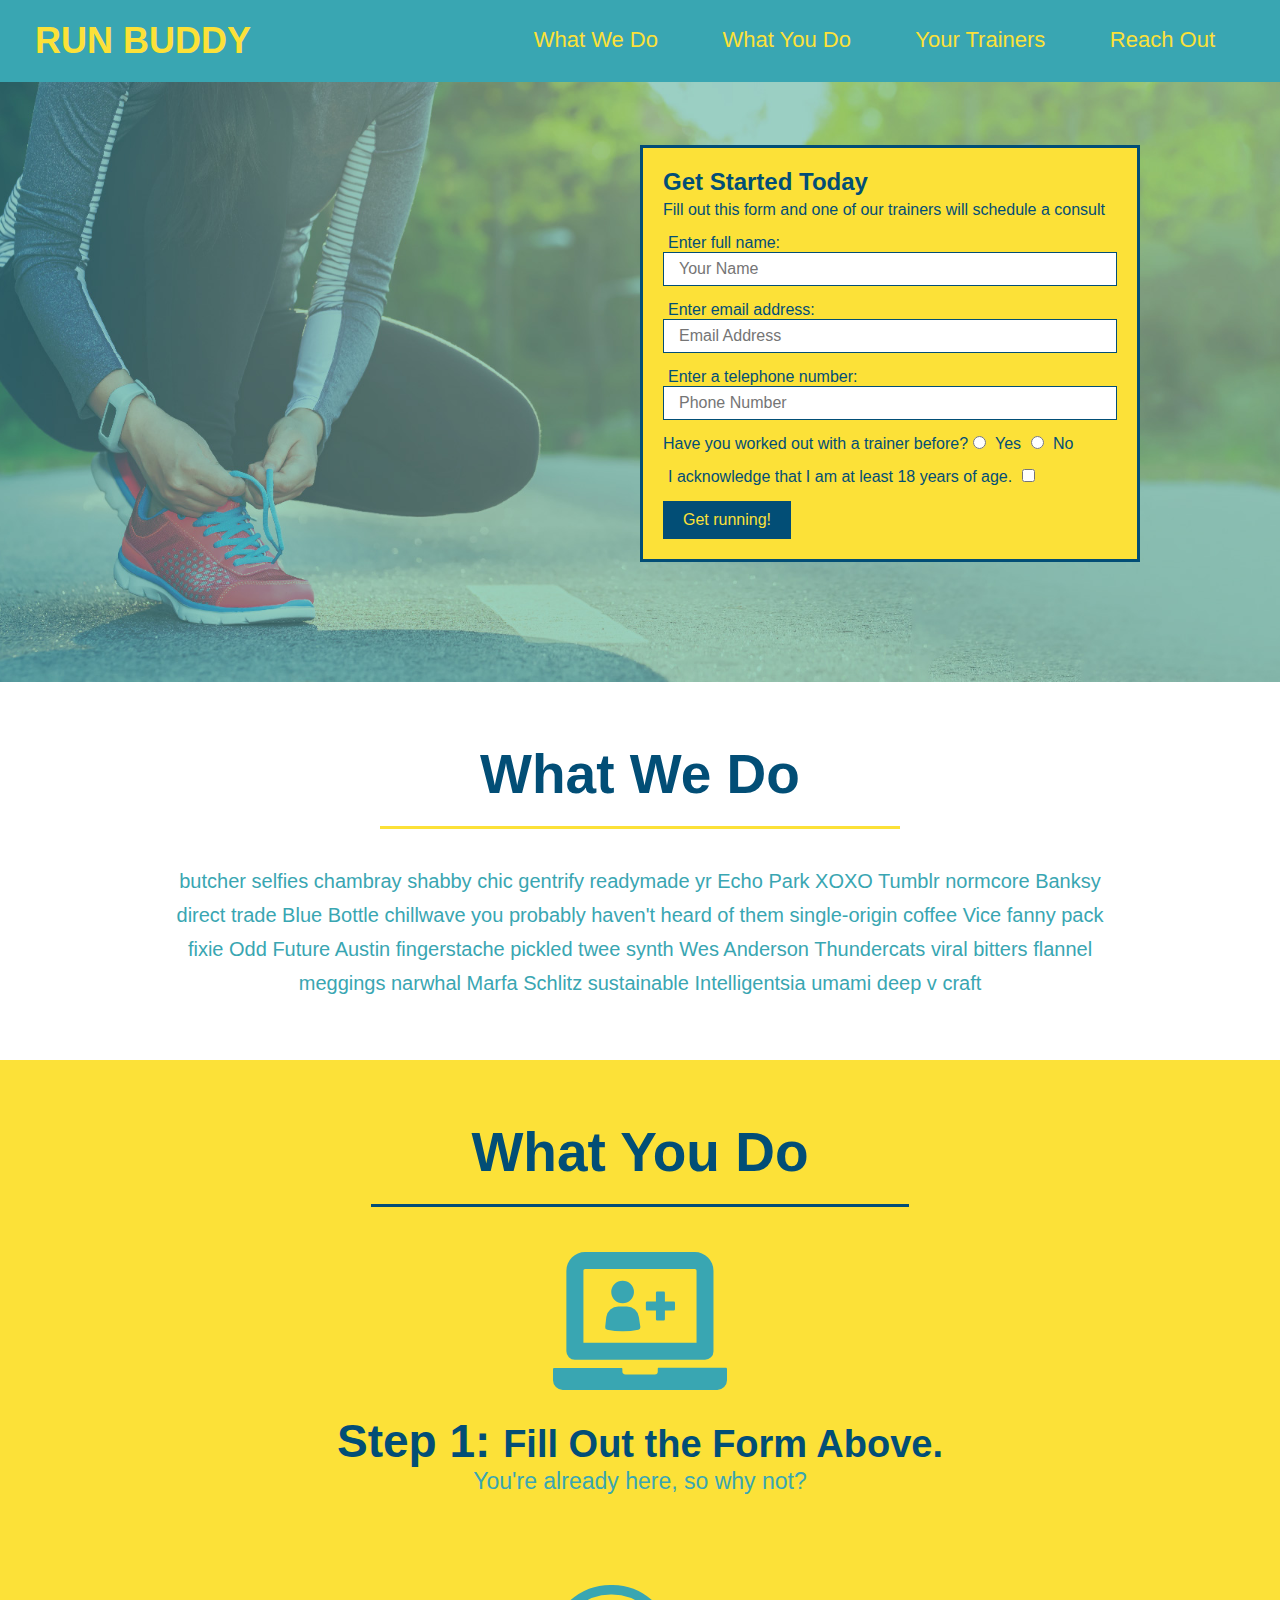
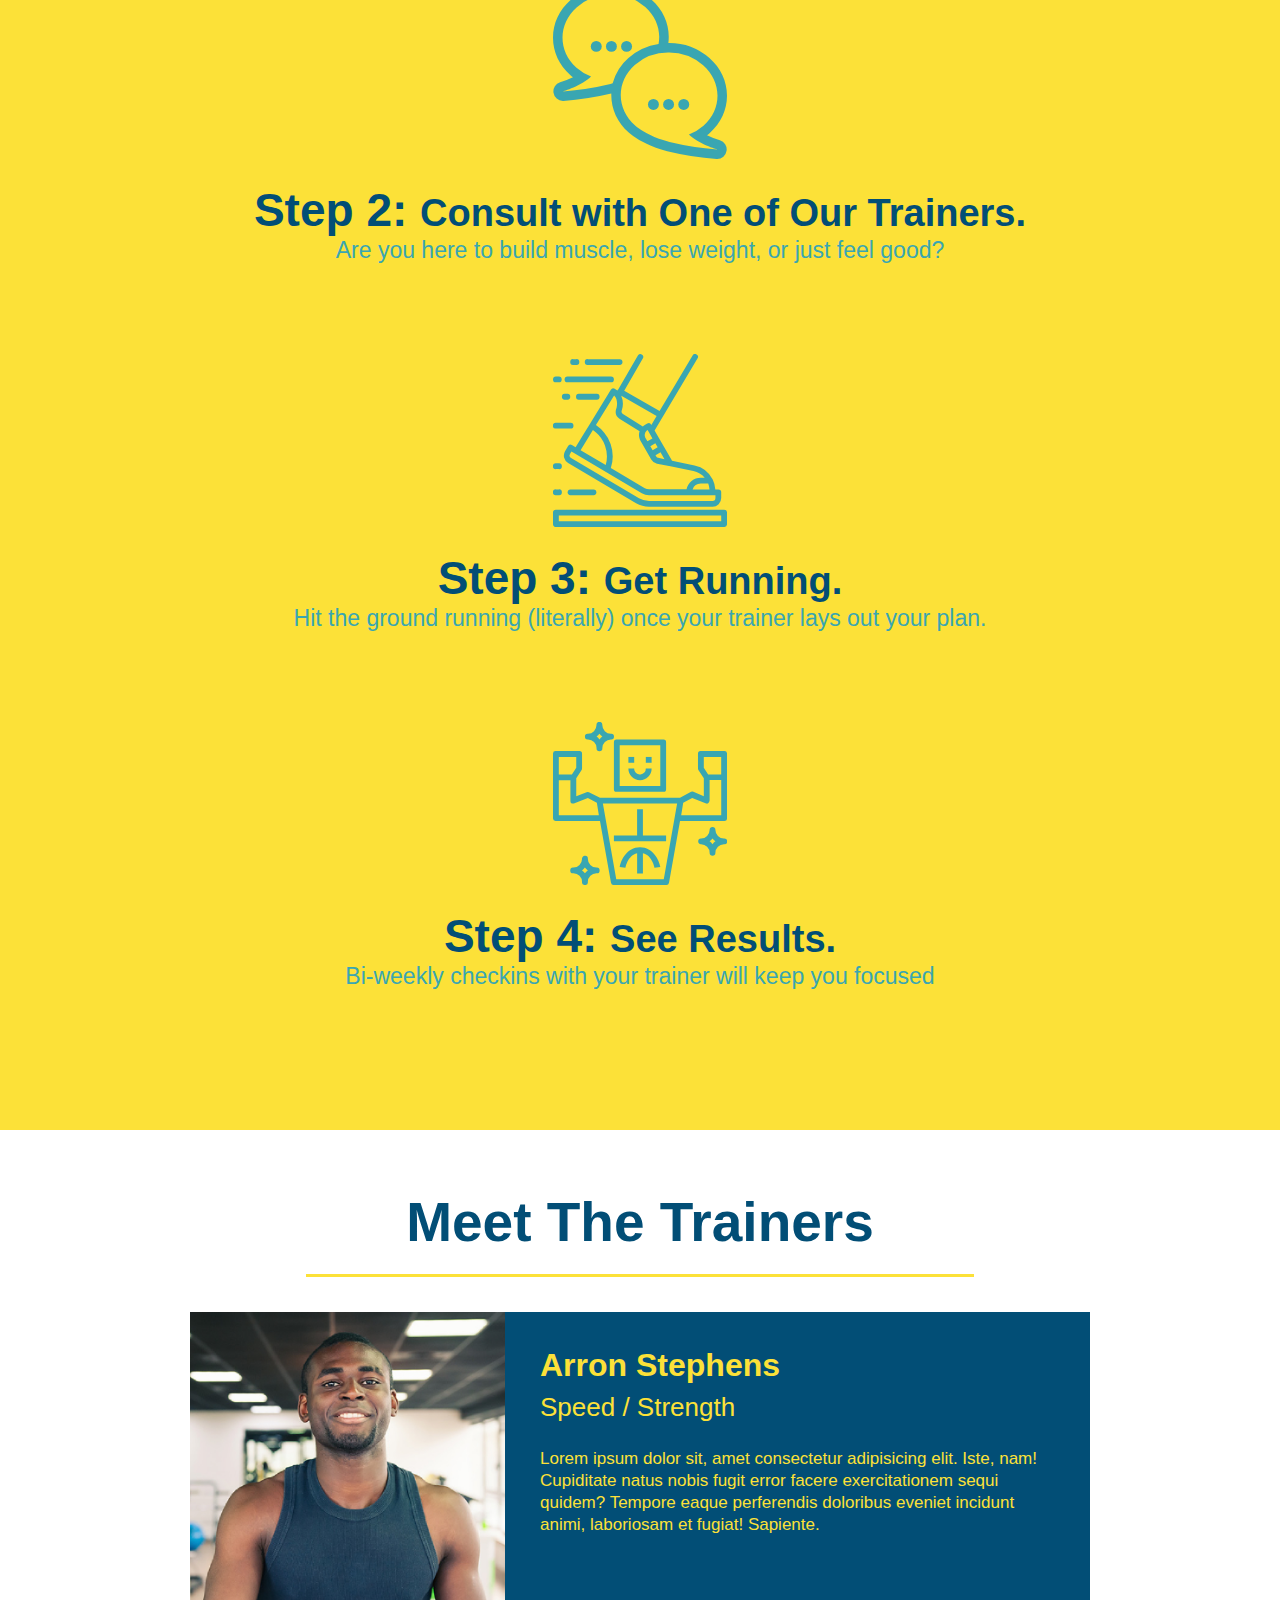
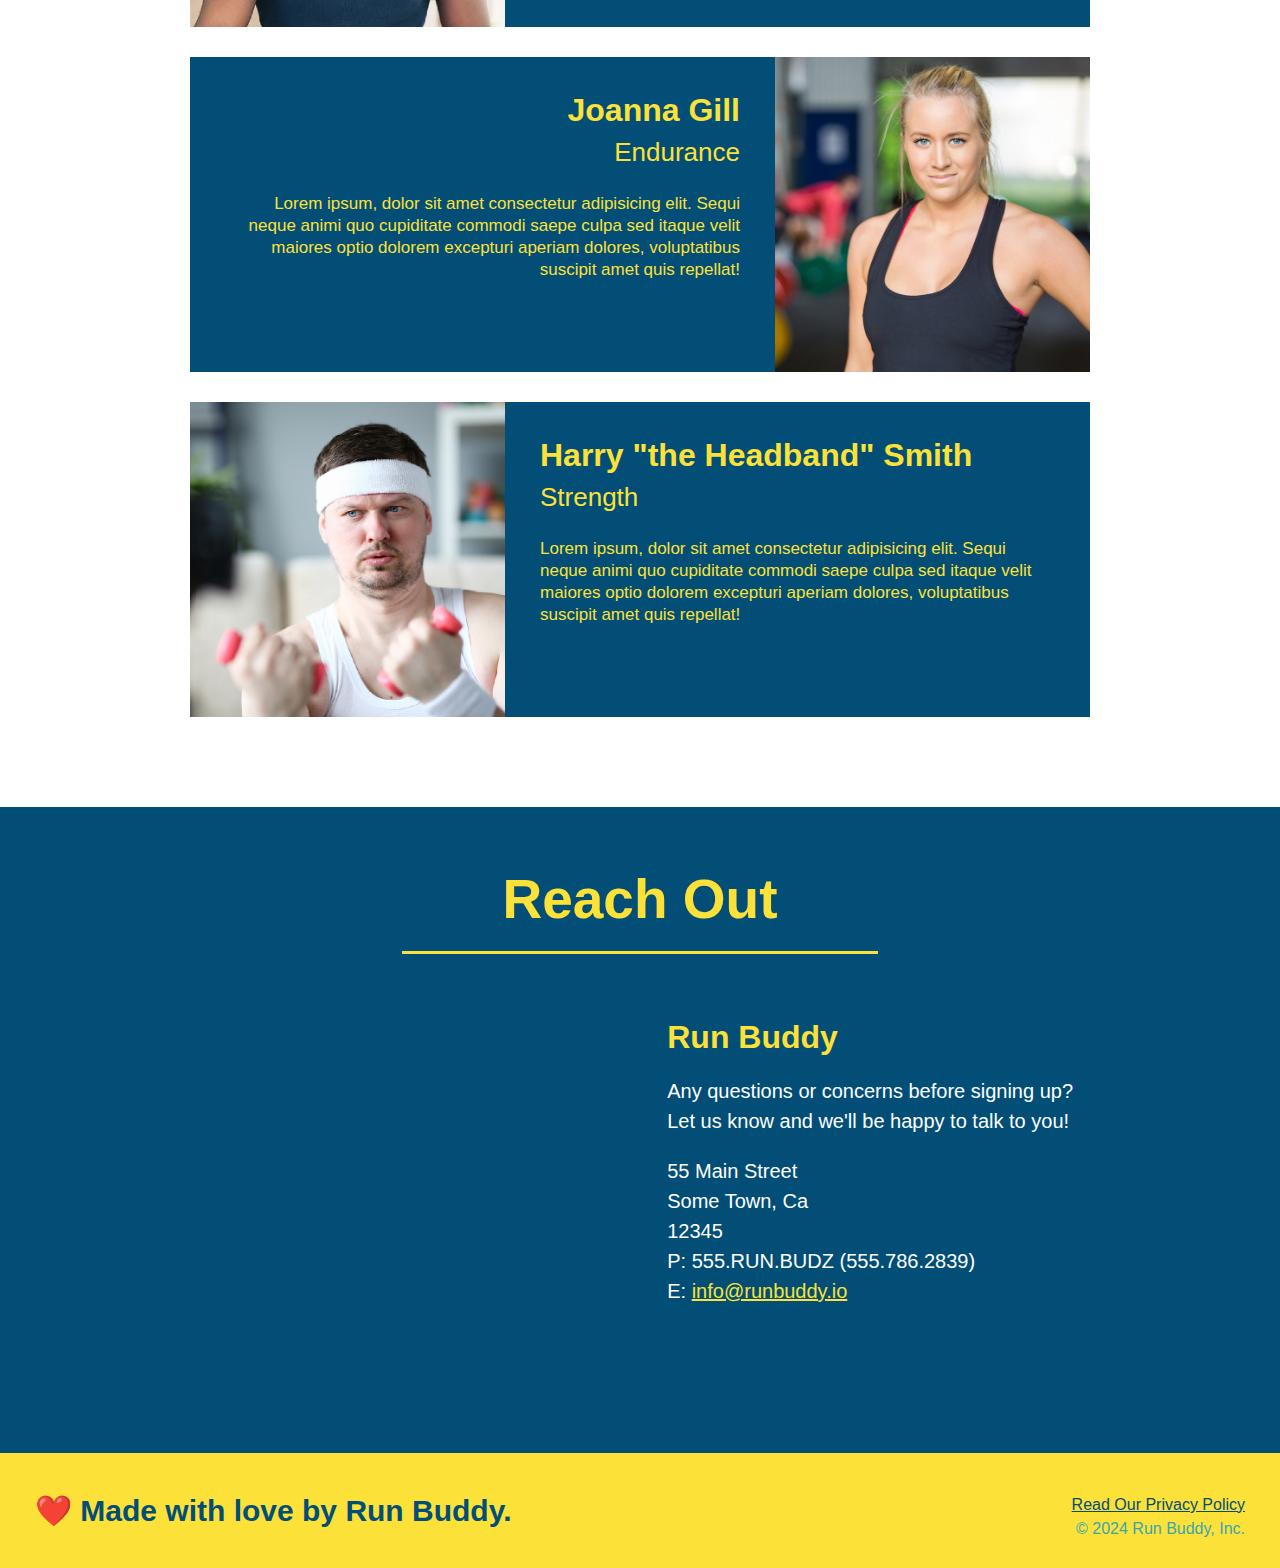
<file: 1.7/index.html>
<!DOCTYPE html>
<html lang="en">
<head>
    <meta charset="UTF-8">
    <meta name="viewport" content="width=device-width, initial-scale=1.0">
    <title>Run Buddy</title>
    <link rel="stylesheet" href="assets/css/style.css">
</head>
<body>
    <!-- navigation -->
    <header>
        <h1>
          <a href="/">
            RUN BUDDY
          </a>
        </h1>
        <nav>
          <!-- Unordered list element -->
          <ul>
            <!-- List item element-->
            <li>
              <!-- Anchor element -->
              <a href="#what-we-do">What We Do</a>
            </li>
            <li>
              <a href="#what-you-do">What You Do</a>
            </li>
            <li>
              <a href="#your-trainers">Your Trainers</a>
            </li>
            <li>
              <a href="#reach-out">Reach Out</a>
            </li>
          </ul>
        </nav>
      </header>
  
      <!-- hero/jumbotron -->
      <section class="hero">
        <div class="hero-form">
          <h3>Get Started Today</h3>
          <p>Fill out this form and one of our trainers will schedule a consult</p>
          <form>
            <label for="name">Enter full name:</label>
            <input type="text" placeholder="Your Name" name="name" id="name" class="form-input" />
  
            <label for="email">Enter email address:</label>
            <input type="text" placeholder="Email Address" name="email" id="email" class="form-input" />
  
            <label for="phone">Enter a telephone number:</label>
            <input type="text" placeholder="Phone Number" name="phone" id="phone" class="form-input" />
  
            <p>
              Have you worked out with a trainer before?
              <input type="radio" name="trainer-confirm" id="trainer-yes" />
              <label for="trainer-yes">Yes</label>
              
              <input type="radio" name="trainer-confirm" id="trainer-no" />
              <label for="trainer-no">No</label>
            </p>
            <p>
              <label for="checkbox">
                I acknowledge that I am at least 18 years of age.
              </label>
              <input type="checkbox" name="checkpoint1" id="checkbox" />
            </p>
            <button type="submit">
              Get running!
            </button>
          </form>
        </div>
      </section>
  
      <!-- "what we do" section -->
      <section id="what-we-do" class="intro">
        <h2 class="section-title primary-border">What We Do</h2>
        <p>
            butcher selfies chambray shabby chic gentrify readymade yr Echo Park XOXO Tumblr normcore Banksy direct trade Blue
            Bottle chillwave you probably haven't heard of them single-origin coffee Vice fanny pack fixie Odd Future Austin
            fingerstache pickled twee synth Wes Anderson Thundercats viral bitters flannel meggings narwhal Marfa Schlitz
            sustainable Intelligentsia umami deep v craft
          </p>
      </section>
  
      <!-- "what you do" section -->
      <section id="what-you-do" class="steps">
        <h2 class="section-title secondary-border">What You Do</h2>
        
        <div>
          <img src="./assets/images/step-1.svg" alt="" />
          <h3>Step 1: <span>Fill Out the Form Above.</span></h3>
          <p>You're already here, so why not?</p>
        </div>
    
        <div>
          <img src="./assets/images/step-2.svg" alt="" />
          <h3>Step 2: <span>Consult with One of Our Trainers.</span></h3>
          <p>Are you here to build muscle, lose weight, or just feel good?</p>
        </div>
    
        <div>
          <img src="./assets/images/step-3.svg" alt="" />
          <h3>Step 3: <span>Get Running.</span></h3>
          <p>Hit the ground running (literally) once your trainer lays out your plan.</p>
        </div>
    
        <div>
          <img src="./assets/images/step-4.svg" alt="" />
          <h3>Step 4: <span>See Results.</span></h3>
          <p>Bi-weekly checkins with your trainer will keep you focused</p>
        </div>


      </section>
  
      <!-- "meet the trainers" section -->
      <section id="your-trainers" class="trainers">
        <h2 class="section-title primary-border">Meet The Trainers</h2>
        <article class="trainer">
          <img src="assets/images/trainer-1.jpg" alt="Arron Stephens in his workout clothes, ready to pump iron">
          <div class="trainer-bio text-left">
            <h3>Arron Stephens</h3>
            <h4>Speed / Strength</h4>
            <p>
              Lorem ipsum dolor sit, amet consectetur adipisicing elit. Iste, nam! Cupiditate natus nobis fugit error facere exercitationem sequi quidem? Tempore eaque perferendis doloribus eveniet incidunt animi, laboriosam et fugiat! Sapiente.

            </p>
          </div>
        </article>

    <!-- second trainer bio -->
    <article class="trainer">
      <div class="trainer-bio text-right">
        <h3>Joanna Gill</h3>
        <h4>Endurance</h4>
        <p>
          Lorem ipsum, dolor sit amet consectetur adipisicing elit. Sequi neque animi quo cupiditate commodi saepe culpa
          sed
          itaque velit maiores optio dolorem excepturi aperiam dolores, voluptatibus suscipit amet quis repellat!
        </p>
      </div>
      <img src="./assets/images/trainer-2.jpg" alt="Joanna Gill cooling off after a workout" />
    </article>
    <!-- third trainer bio -->
    <article class="trainer">
      <img src="./assets/images/trainer-3.jpg"
        alt="Harry Smith wearing a headband and lifting comically small pink weights" />
      <div class="trainer-bio text-left">
        <h3>Harry "the Headband" Smith</h3>
        <h4>Strength</h4>
        <p>
          Lorem ipsum, dolor sit amet consectetur adipisicing elit. Sequi neque animi quo cupiditate commodi saepe culpa
          sed
          itaque velit maiores optio dolorem excepturi aperiam dolores, voluptatibus suscipit amet quis repellat!
        </p>
      </div>
    </article>
      </section>
  
      <!-- "reach out" section -->
      <section id="reach-out" class="contact">
        <h2 class="section-title secondary-border" >Reach Out</h2>
        <div class="contact-info">
            <iframe 
            src="https://www.google.com/maps/embed?pb=!1m18!1m12!1m3!1d3147.1079747227936!2d-120.42364418397035!3d37.92790791110593!2m3!1f0!2f0!3f0!3m2!1i1024!2i768!4f13.1!3m3!1m2!1s0x8090c49129b6ac57%3A0xb56c7eb95a2cd8bd!2sMain%20St%2C%20California%2095327!5e0!3m2!1sen!2sus!4v1616426329495!5m2!1sen!2sus"
            style="border:0;" 
            allowfullscreen=""
            loading="lazy">
          </iframe>
          <div>
            <h3>Run Buddy</h3>
            <p>
                Any questions or concerns before signing up?
                <br />
                Let us know and we'll be happy to talk to you!
              </p>

              <address>
                55 Main Street <br />
                Some Town, Ca <br />
                12345<br />
                P: 555.RUN.BUDZ (555.786.2839)<br />
                E: <a href="mailto:info@runbuddy.io">info@runbuddy.io</a>
              </address>
          </div>
        </div>
      </section>
  
      <!-- footer -->
      <footer>
        <h2>❤️ Made with love by Run Buddy.</h2>
        <div>
          <a href="./privacy-policy.html">Read Our Privacy Policy</a><br />
          &copy; 2024 Run Buddy, Inc.
        </div>
      </footer>
</body>
</html>
</file>
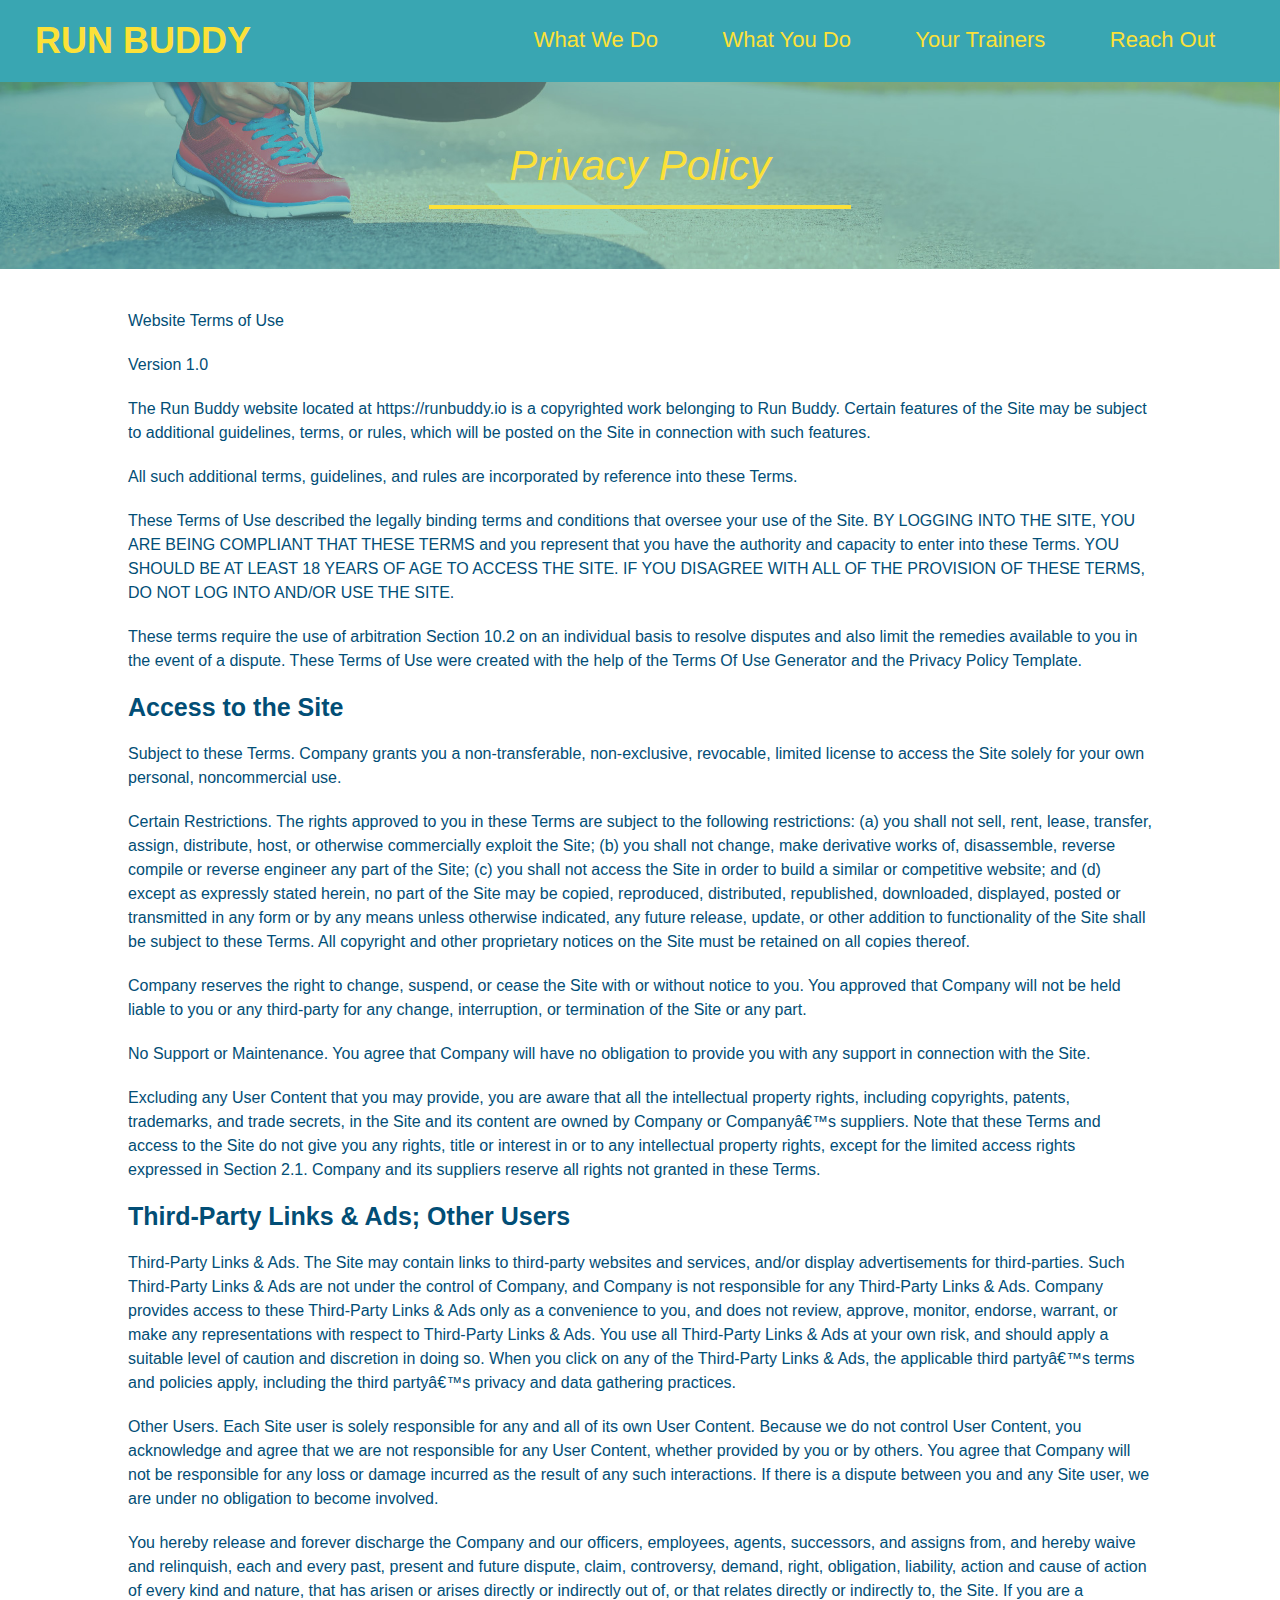
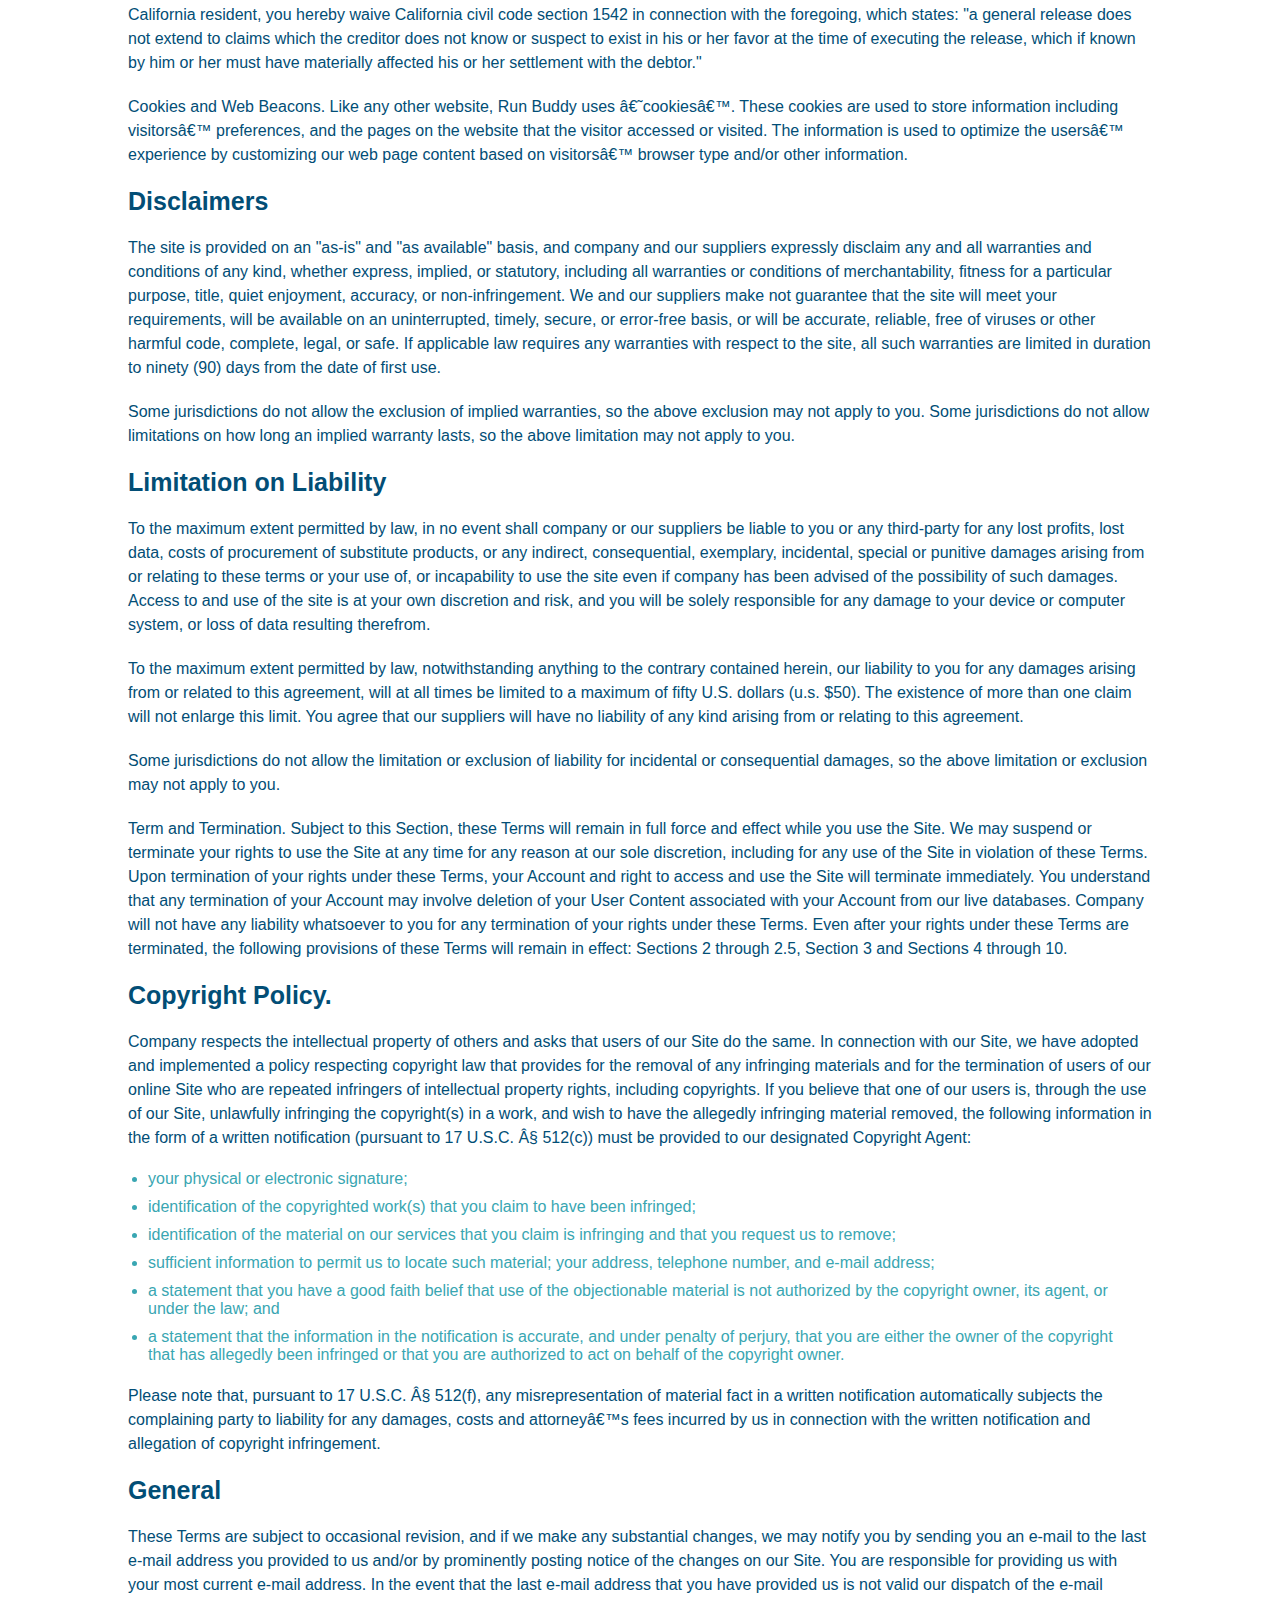
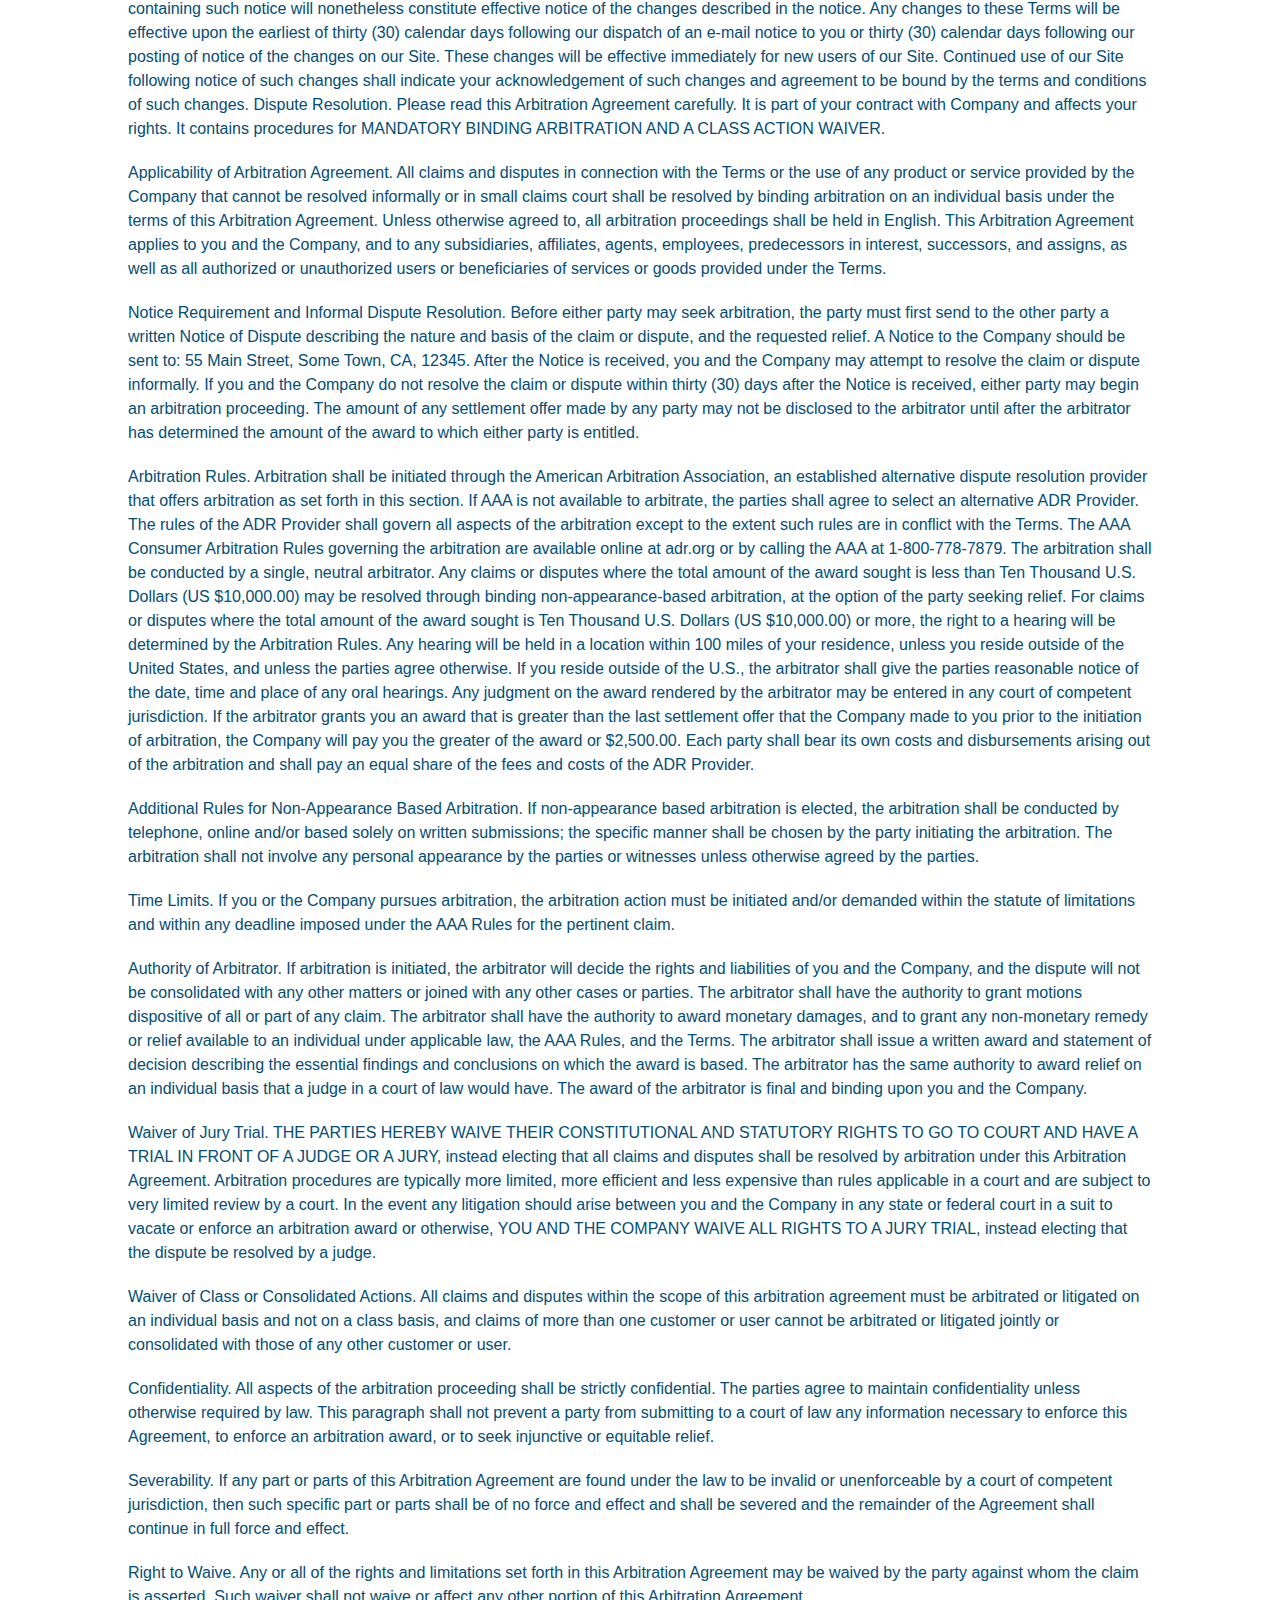
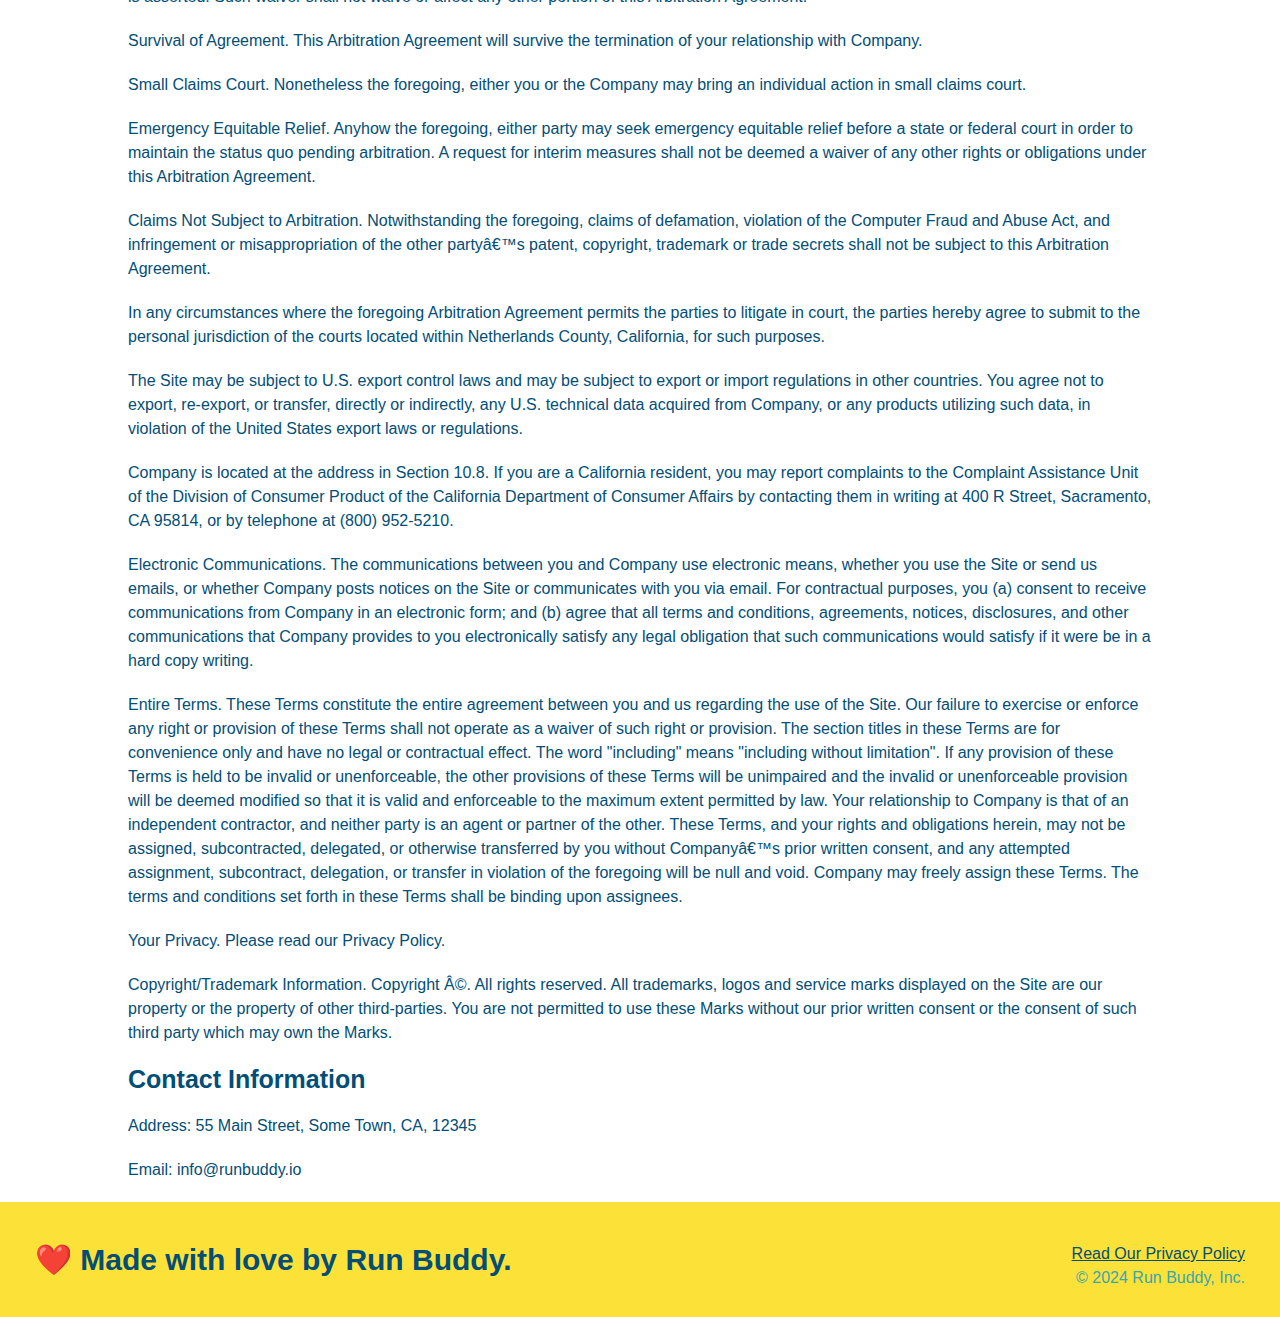
<file: 1.7/privacy-policy.html>
<!DOCTYPE html>
<html lang="en">

<head>
  <meta charset="UTF-8" />
  <title>Privacy Policy - Run Buddy</title>
  <link rel="stylesheet" href="./assets/css/style.css" />
  <link rel="stylesheet" href="assets/css/secondary-style.css" />

</head>

<body>
  <header>
    <h1>
      <a href="/">
        RUN BUDDY
      </a>
    </h1>
    <nav>
      <!-- Unordered list element -->
      <ul>
        <!-- List item element-->
        <li>
          <!-- Anchor element -->
          <a href="./index.html#what-we-do">What We Do</a>
        </li>
        <li>
          <a href="./index.html#what-you-do">What You Do</a>
        </li>
        <li>
          <a href="./index.html#your-trainers">Your Trainers</a>
        </li>
        <li>
          <a href="./index.html#reach-out">Reach Out</a>
        </li>
      </ul>
    </nav>
  </header>

  <section class="hero">
    <h2 class="page-title">
      Privacy Policy
    </h2>
  </section>

  <article class="secondary-content">

    <p>
      Website Terms of Use
    </p>

    <p>
      Version 1.0
    </p>

    <p>
      The Run Buddy website located at https://runbuddy.io is a copyrighted work belonging to Run Buddy. Certain
      features of the Site may be subject to additional guidelines, terms, or rules, which will be posted on the Site
      in connection with such features.
    </p>

    <p>
      All such additional terms, guidelines, and rules are incorporated by reference into these Terms.
    </p>

    <p>
      These Terms of Use described the legally binding terms and conditions that oversee your use of the Site. BY
      LOGGING INTO THE SITE, YOU ARE BEING COMPLIANT THAT THESE TERMS and you represent that you have the authority
      and capacity to enter into these Terms. YOU SHOULD BE AT LEAST 18 YEARS OF AGE TO ACCESS THE SITE. IF YOU
      DISAGREE WITH ALL OF THE PROVISION OF THESE TERMS, DO NOT LOG INTO AND/OR USE THE SITE.
    </p>

    <p>
      These terms require the use of arbitration Section 10.2 on an individual basis to resolve disputes and also
      limit the remedies available to you in the event of a dispute. These Terms of Use were created with the help of
      the Terms Of Use Generator and the Privacy Policy Template.
    </p>

    <h3>
      Access to the Site
    </h3>

    <p>
      Subject to these Terms. Company grants you a non-transferable, non-exclusive, revocable, limited license to
      access the Site solely for your own personal, noncommercial use.
    </p>

    <p>
      Certain Restrictions. The rights approved to you in these Terms are subject to the following restrictions: (a)
      you shall not sell, rent, lease, transfer, assign, distribute, host, or otherwise commercially exploit the Site;
      (b) you shall not change, make derivative works of, disassemble, reverse compile or reverse engineer any part of
      the Site; (c) you shall not access the Site in order to build a similar or competitive website; and (d) except
      as expressly stated herein, no part of the Site may be copied, reproduced, distributed, republished, downloaded,
      displayed, posted or transmitted in any form or by any means unless otherwise indicated, any future release,
      update, or other addition to functionality of the Site shall be subject to these Terms. All copyright and other
      proprietary notices on the Site must be retained on all copies thereof.
    </p>

    <p>
      Company reserves the right to change, suspend, or cease the Site with or without notice to you. You approved
      that Company will not be held liable to you or any third-party for any change, interruption, or termination of
      the Site or any part.
    </p>

    <p>
      No Support or Maintenance. You agree that Company will have no obligation to provide you with any support in
      connection with the Site.
    </p>

    <p>
      Excluding any User Content that you may provide, you are aware that all the intellectual property rights,
      including copyrights, patents, trademarks, and trade secrets, in the Site and its content are owned by Company
      or Companyâ€™s suppliers. Note that these Terms and access to the Site do not give you any rights, title or
      interest in or to any intellectual property rights, except for the limited access rights expressed in Section
      2.1. Company and its suppliers reserve all rights not granted in these Terms.
    </p>

    <h3>
      Third-Party Links & Ads; Other Users
    </h3>

    <p>
      Third-Party Links & Ads. The Site may contain links to third-party websites and services, and/or display
      advertisements for third-parties. Such Third-Party Links & Ads are not under the control of Company, and Company
      is not responsible for any Third-Party Links & Ads. Company provides access to these Third-Party Links & Ads
      only as a convenience to you, and does not review, approve, monitor, endorse, warrant, or make any
      representations with respect to Third-Party Links & Ads. You use all Third-Party Links & Ads at your own risk,
      and should apply a suitable level of caution and discretion in doing so. When you click on any of the
      Third-Party Links & Ads, the applicable third partyâ€™s terms and policies apply, including the third partyâ€™s
      privacy and data gathering practices.
    </p>

    <p>
      Other Users. Each Site user is solely responsible for any and all of its own User Content. Because we do not
      control User Content, you acknowledge and agree that we are not responsible for any User Content, whether
      provided by you or by others. You agree that Company will not be responsible for any loss or damage incurred as
      the result of any such interactions. If there is a dispute between you and any Site user, we are under no
      obligation to become involved.
    </p>

    <p>
      You hereby release and forever discharge the Company and our officers, employees, agents, successors, and
      assigns from, and hereby waive and relinquish, each and every past, present and future dispute, claim,
      controversy, demand, right, obligation, liability, action and cause of action of every kind and nature, that has
      arisen or arises directly or indirectly out of, or that relates directly or indirectly to, the Site. If you are
      a California resident, you hereby waive California civil code section 1542 in connection with the foregoing,
      which states: "a general release does not extend to claims which the creditor does not know or suspect to exist
      in his or her favor at the time of executing the release, which if known by him or her must have materially
      affected his or her settlement with the debtor."
    </p>

    <p>
      Cookies and Web Beacons. Like any other website, Run Buddy uses â€˜cookiesâ€™. These cookies are used to store
      information including visitorsâ€™ preferences, and the pages on the website that the visitor accessed or visited.
      The information is used to optimize the usersâ€™ experience by customizing our web page content based on
      visitorsâ€™
      browser type and/or other information.
    </p>

    <h3>
      Disclaimers
    </h3>

    <p>
      The site is provided on an "as-is" and "as available" basis, and company and our suppliers expressly disclaim
      any and all warranties and conditions of any kind, whether express, implied, or statutory, including all
      warranties or conditions of merchantability, fitness for a particular purpose, title, quiet enjoyment, accuracy,
      or non-infringement. We and our suppliers make not guarantee that the site will meet your requirements, will be
      available on an uninterrupted, timely, secure, or error-free basis, or will be accurate, reliable, free of
      viruses or other harmful code, complete, legal, or safe. If applicable law requires any warranties with respect
      to the site, all such warranties are limited in duration to ninety (90) days from the date of first use.
    </p>

    <p>
      Some jurisdictions do not allow the exclusion of implied warranties, so the above exclusion may not apply to
      you. Some jurisdictions do not allow limitations on how long an implied warranty lasts, so the above limitation
      may not apply to you.
    </p>

    <h3>
      Limitation on Liability
    </h3>

    <p>
      To the maximum extent permitted by law, in no event shall company or our suppliers be liable to you or any
      third-party for any lost profits, lost data, costs of procurement of substitute products, or any indirect,
      consequential, exemplary, incidental, special or punitive damages arising from or relating to these terms or
      your use of, or incapability to use the site even if company has been advised of the possibility of such
      damages. Access to and use of the site is at your own discretion and risk, and you will be solely responsible
      for any damage to your device or computer system, or loss of data resulting therefrom.
    </p>

    <p>
      To the maximum extent permitted by law, notwithstanding anything to the contrary contained herein, our liability
      to you for any damages arising from or related to this agreement, will at all times be limited to a maximum of
      fifty U.S. dollars (u.s. $50). The existence of more than one claim will not enlarge this limit. You agree that
      our suppliers will have no liability of any kind arising from or relating to this agreement.
    </p>

    <p>
      Some jurisdictions do not allow the limitation or exclusion of liability for incidental or consequential
      damages, so the above limitation or exclusion may not apply to you.
    </p>

    <p>
      Term and Termination. Subject to this Section, these Terms will remain in full force and effect while you use
      the Site. We may suspend or terminate your rights to use the Site at any time for any reason at our sole
      discretion, including for any use of the Site in violation of these Terms. Upon termination of your rights under
      these Terms, your Account and right to access and use the Site will terminate immediately. You understand that
      any termination of your Account may involve deletion of your User Content associated with your Account from our
      live databases. Company will not have any liability whatsoever to you for any termination of your rights under
      these Terms. Even after your rights under these Terms are terminated, the following provisions of these Terms
      will remain in effect: Sections 2 through 2.5, Section 3 and Sections 4 through 10.
    </p>

    <h3>
      Copyright Policy.
    </h3>

    <p>
      Company respects the intellectual property of others and asks that users of our Site do the same. In connection
      with our Site, we have adopted and implemented a policy respecting copyright law that provides for the removal
      of any infringing materials and for the termination of users of our online Site who are repeated infringers of
      intellectual property rights, including copyrights. If you believe that one of our users is, through the use of
      our Site, unlawfully infringing the copyright(s) in a work, and wish to have the allegedly infringing material
      removed, the following information in the form of a written notification (pursuant to 17 U.S.C. Â§ 512(c)) must
      be provided to our designated Copyright Agent:
    </p>

    <ul>
      <li>
        your physical or electronic signature;
      </li>
      <li>
        identification of the copyrighted work(s) that you claim to have been infringed;
      </li>
      <li>
        identification of the material on our services that you claim is infringing and that you request us to remove;
      </li>
      <li>
        sufficient information to permit us to locate such material; your address, telephone number, and e-mail
        address;
      </li>
      <li>
        a statement that you have a good faith belief that use of the objectionable material is not authorized by the
        copyright owner, its agent, or under the law; and
      </li>
      <li>
        a statement that the information in the notification is accurate, and under penalty of perjury, that you are
        either the owner of the copyright that has allegedly been infringed or that you are authorized to act on
        behalf of the copyright owner.
      </li>
    </ul>

    <p>
      Please note that, pursuant to 17 U.S.C. Â§ 512(f), any misrepresentation of material fact in a written
      notification automatically subjects the complaining party to liability for any damages, costs and attorneyâ€™s
      fees incurred by us in connection with the written notification and allegation of copyright infringement.
    </p>

    <h3>
      General
    </h3>

    <p>
      These Terms are subject to occasional revision, and if we make any substantial changes, we may notify you by
      sending you an e-mail to the last e-mail address you provided to us and/or by prominently posting notice of the
      changes on our Site. You are responsible for providing us with your most current e-mail address. In the event
      that the last e-mail address that you have provided us is not valid our dispatch of the e-mail containing such
      notice will nonetheless constitute effective notice of the changes described in the notice. Any changes to these
      Terms will be effective upon the earliest of thirty (30) calendar days following our dispatch of an e-mail
      notice to you or thirty (30) calendar days following our posting of notice of the changes on our Site. These
      changes will be effective immediately for new users of our Site. Continued use of our Site following notice of
      such changes shall indicate your acknowledgement of such changes and agreement to be bound by the terms and
      conditions of such changes. Dispute Resolution. Please read this Arbitration Agreement carefully. It is part of
      your contract with Company and affects your rights. It contains procedures for MANDATORY BINDING ARBITRATION AND
      A CLASS ACTION WAIVER.
    </p>

    <p>
      Applicability of Arbitration Agreement. All claims and disputes in connection with the Terms or the use of any
      product or service provided by the Company that cannot be resolved informally or in small claims court shall be
      resolved by binding arbitration on an individual basis under the terms of this Arbitration Agreement. Unless
      otherwise agreed to, all arbitration proceedings shall be held in English. This Arbitration Agreement applies to
      you and the Company, and to any subsidiaries, affiliates, agents, employees, predecessors in interest,
      successors, and assigns, as well as all authorized or unauthorized users or beneficiaries of services or goods
      provided under the Terms.
    </p>

    <p>
      Notice Requirement and Informal Dispute Resolution. Before either party may seek arbitration, the party must
      first send to the other party a written Notice of Dispute describing the nature and basis of the claim or
      dispute, and the requested relief. A Notice to the Company should be sent to: 55 Main Street, Some Town, CA,
      12345. After the Notice is received, you and the Company may attempt to resolve the claim or dispute informally.
      If you and the Company do not resolve the claim or dispute within thirty (30) days after the Notice is received,
      either party may begin an arbitration proceeding. The amount of any settlement offer made by any party may not
      be disclosed to the arbitrator until after the arbitrator has determined the amount of the award to which either
      party is entitled.
    </p>

    <p>
      Arbitration Rules. Arbitration shall be initiated through the American Arbitration Association, an established
      alternative dispute resolution provider that offers arbitration as set forth in this section. If AAA is not
      available to arbitrate, the parties shall agree to select an alternative ADR Provider. The rules of the ADR
      Provider shall govern all aspects of the arbitration except to the extent such rules are in conflict with the
      Terms. The AAA Consumer Arbitration Rules governing the arbitration are available online at adr.org or by
      calling the AAA at 1-800-778-7879. The arbitration shall be conducted by a single, neutral arbitrator. Any
      claims or disputes where the total amount of the award sought is less than Ten Thousand U.S. Dollars (US
      $10,000.00) may be resolved through binding non-appearance-based arbitration, at the option of the party seeking
      relief. For claims or disputes where the total amount of the award sought is Ten Thousand U.S. Dollars (US
      $10,000.00) or more, the right to a hearing will be determined by the Arbitration Rules. Any hearing will be
      held in a location within 100 miles of your residence, unless you reside outside of the United States, and
      unless the parties agree otherwise. If you reside outside of the U.S., the arbitrator shall give the parties
      reasonable notice of the date, time and place of any oral hearings. Any judgment on the award rendered by the
      arbitrator may be entered in any court of competent jurisdiction. If the arbitrator grants you an award that is
      greater than the last settlement offer that the Company made to you prior to the initiation of arbitration, the
      Company will pay you the greater of the award or $2,500.00. Each party shall bear its own costs and
      disbursements arising out of the arbitration and shall pay an equal share of the fees and costs of the ADR
      Provider.
    </p>

    <p>
      Additional Rules for Non-Appearance Based Arbitration. If non-appearance based arbitration is elected, the
      arbitration shall be conducted by telephone, online and/or based solely on written submissions; the specific
      manner shall be chosen by the party initiating the arbitration. The arbitration shall not involve any personal
      appearance by the parties or witnesses unless otherwise agreed by the parties.
    </p>

    <p>
      Time Limits. If you or the Company pursues arbitration, the arbitration action must be initiated and/or demanded
      within the statute of limitations and within any deadline imposed under the AAA Rules for the pertinent claim.
    </p>

    <p>
      Authority of Arbitrator. If arbitration is initiated, the arbitrator will decide the rights and liabilities of
      you and the Company, and the dispute will not be consolidated with any other matters or joined with any other
      cases or parties. The arbitrator shall have the authority to grant motions dispositive of all or part of any
      claim. The arbitrator shall have the authority to award monetary damages, and to grant any non-monetary remedy
      or relief available to an individual under applicable law, the AAA Rules, and the Terms. The arbitrator shall
      issue a written award and statement of decision describing the essential findings and conclusions on which the
      award is based. The arbitrator has the same authority to award relief on an individual basis that a judge in a
      court of law would have. The award of the arbitrator is final and binding upon you and the Company.
    </p>

    <p>
      Waiver of Jury Trial. THE PARTIES HEREBY WAIVE THEIR CONSTITUTIONAL AND STATUTORY RIGHTS TO GO TO COURT AND HAVE
      A TRIAL IN FRONT OF A JUDGE OR A JURY, instead electing that all claims and disputes shall be resolved by
      arbitration under this Arbitration Agreement. Arbitration procedures are typically more limited, more efficient
      and less expensive than rules applicable in a court and are subject to very limited review by a court. In the
      event any litigation should arise between you and the Company in any state or federal court in a suit to vacate
      or enforce an arbitration award or otherwise, YOU AND THE COMPANY WAIVE ALL RIGHTS TO A JURY TRIAL, instead
      electing that the dispute be resolved by a judge.
    </p>

    <p>
      Waiver of Class or Consolidated Actions. All claims and disputes within the scope of this arbitration agreement
      must be arbitrated or litigated on an individual basis and not on a class basis, and claims of more than one
      customer or user cannot be arbitrated or litigated jointly or consolidated with those of any other customer or
      user.
    </p>

    <p>
      Confidentiality. All aspects of the arbitration proceeding shall be strictly confidential. The parties agree to
      maintain confidentiality unless otherwise required by law. This paragraph shall not prevent a party from
      submitting to a court of law any information necessary to enforce this Agreement, to enforce an arbitration
      award, or to seek injunctive or equitable relief.
    </p>

    <p>
      Severability. If any part or parts of this Arbitration Agreement are found under the law to be invalid or
      unenforceable by a court of competent jurisdiction, then such specific part or parts shall be of no force and
      effect and shall be severed and the remainder of the Agreement shall continue in full force and effect.
    </p>

    <p>
      Right to Waive. Any or all of the rights and limitations set forth in this Arbitration Agreement may be waived
      by the party against whom the claim is asserted. Such waiver shall not waive or affect any other portion of this
      Arbitration Agreement.
    </p>

    <p>
      Survival of Agreement. This Arbitration Agreement will survive the termination of your relationship with
      Company.
    </p>

    <p>
      Small Claims Court. Nonetheless the foregoing, either you or the Company may bring an individual action in small
      claims court.
    </p>

    <p>
      Emergency Equitable Relief. Anyhow the foregoing, either party may seek emergency equitable relief before a
      state or federal court in order to maintain the status quo pending arbitration. A request for interim measures
      shall not be deemed a waiver of any other rights or obligations under this Arbitration Agreement.
    </p>

    <p>
      Claims Not Subject to Arbitration. Notwithstanding the foregoing, claims of defamation, violation of the
      Computer Fraud and Abuse Act, and infringement or misappropriation of the other partyâ€™s patent, copyright,
      trademark or trade secrets shall not be subject to this Arbitration Agreement.
    </p>

    <p>
      In any circumstances where the foregoing Arbitration Agreement permits the parties to litigate in court, the
      parties hereby agree to submit to the personal jurisdiction of the courts located within Netherlands County,
      California, for such purposes.
    </p>

    <p>
      The Site may be subject to U.S. export control laws and may be subject to export or import regulations in other
      countries. You agree not to export, re-export, or transfer, directly or indirectly, any U.S. technical data
      acquired from Company, or any products utilizing such data, in violation of the United States export laws or
      regulations.
    </p>

    <p>
      Company is located at the address in Section 10.8. If you are a California resident, you may report complaints
      to the Complaint Assistance Unit of the Division of Consumer Product of the California Department of Consumer
      Affairs by contacting them in writing at 400 R Street, Sacramento, CA 95814, or by telephone at (800) 952-5210.
    </p>

    <p>
      Electronic Communications. The communications between you and Company use electronic means, whether you use the
      Site or send us emails, or whether Company posts notices on the Site or communicates with you via email. For
      contractual purposes, you (a) consent to receive communications from Company in an electronic form; and (b)
      agree that all terms and conditions, agreements, notices, disclosures, and other communications that Company
      provides to you electronically satisfy any legal obligation that such communications would satisfy if it were be
      in a hard copy writing.
    </p>

    <p>
      Entire Terms. These Terms constitute the entire agreement between you and us regarding the use of the Site. Our
      failure to exercise or enforce any right or provision of these Terms shall not operate as a waiver of such right
      or provision. The section titles in these Terms are for convenience only and have no legal or contractual
      effect. The word "including" means "including without limitation". If any provision of these Terms is held to be
      invalid or unenforceable, the other provisions of these Terms will be unimpaired and the invalid or
      unenforceable provision will be deemed modified so that it is valid and enforceable to the maximum extent
      permitted by law. Your relationship to Company is that of an independent contractor, and neither party is an
      agent or partner of the other. These Terms, and your rights and obligations herein, may not be assigned,
      subcontracted, delegated, or otherwise transferred by you without Companyâ€™s prior written consent, and any
      attempted assignment, subcontract, delegation, or transfer in violation of the foregoing will be null and void.
      Company may freely assign these Terms. The terms and conditions set forth in these Terms shall be binding upon
      assignees.
    </p>

    <p>
      Your Privacy. Please read our Privacy Policy.
    </p>

    <p>
      Copyright/Trademark Information. Copyright Â©. All rights reserved. All trademarks, logos and service marks
      displayed on the Site are our property or the property of other third-parties. You are not permitted to use
      these Marks without our prior written consent or the consent of such third party which may own the Marks.
    </p>

    <h3>
      Contact Information
    </h3>

    <p>
      Address: 55 Main Street, Some Town, CA, 12345
    </p>

    <p>
      Email: info@runbuddy.io
    </p>

  </article>


  <!-- footer -->
  <footer>
    <h2>❤️ Made with love by Run Buddy.</h2>
    <div>
      <a href="#">Read Our Privacy Policy</a><br />
      &copy; 2024 Run Buddy, Inc.
    </div>
  </footer>
</body>

</html>
</file>
<file: style.css>
header {
   background-color: rgb(89, 238, 238);
   padding: 25px 15px;
   margin: 0;
}

header h1 {
    color: rgb(8, 113, 225);
    font-weight: bold;
    font-size: 40px;
}

section ul li {
    display: grid;
    background-color: rgb(233, 250, 250);
}
section ul li a {
    color: rgb(0, 0, 0);
    font-size: 25px;
    font-weight: bold;
    line-height: 50px;
    text-decoration: none;
}
a:hover {
    color: blue;
}
</file>
<file: 1.2/assets/css/style.css>
* {
    margin: 0;
    padding: 0;
    box-sizing: border-box;
}

body {
    /* more on this crazy alphanumerical value in a minute! */
    color: #39a6b2;
    font-family: Helvetica, Arial, sans-serif;
}

/* apply styles to <header> */
header {
    padding: 20px 35px;
    background-color: #39a6b2;
}

header h1 {
    font-weight: bold;
    font-size: 36px;
    color: #fce138;
    margin: 0;
    display: inline;
}
header a {
    text-decoration: none;
    color: #fce138;
}

header nav {
    float: right;
    margin: 7px 0;
}

header nav ul li {
    display: inline;
}

header nav ul li a {
    margin: 0 30px;
    font-weight: lighter;
    font-size: 22px;
}

footer {
    background: #fce138;
    width: 100%;
    padding: 40px 35px;
  }
  
  footer h2 {
    display: inline;
    color: #024e76;
    font-size: 30px;
    margin: 0;
  }
  
  footer div {
    float: right;
    line-height: 1.5;
    text-align: right;
  }
  
  footer a {
    color: #024e76;
  }
</file>
<file: 1.3/assets/css/style.css>
* {
    margin: 0;
    padding: 0;
    box-sizing: border-box;
  }
  
  body {
    /* more on this crazy alphanumerical value in a minute! */
    color: #39a6b2;
    font-family: Helvetica, Arial, sans-serif;
  }
  
  /* apply styles to <header> */
  header {
    padding: 20px 35px;
    background-color: #39a6b2;
  }
  
  header h1 {
    font-weight: bold;
    font-size: 36px;
    color: #fce138;
    margin: 0;
    display: inline;
  }
  header a {
    text-decoration: none;
    color: #fce138;
  }
  
  header nav {
    float: right;
    margin: 7px 0;
  }
  
  header nav ul li {
    display: inline;
  }
  
  header nav ul li a {
    margin: 0 30px;
    font-weight: lighter;
    font-size: 22px;
  }
  
  footer {
    background: #fce138;
    width: 100%;
    padding: 40px 35px;
  }
  
  footer h2 {
    display: inline;
    color: #024e76;
    font-size: 30px;
    margin: 0;
  }
  
  footer div {
    float: right;
    line-height: 1.5;
    text-align: right;
  }
  
  footer a {
    color: #024e76;
  }
  
  section {
    padding: 60px;
  }
  
  /* Hero Style Start */
  .hero {
    background-image: url('../images/hero-bg.jpg');
    height: 600px;
    background-size: cover;
    background-position: center;
    position: relative;
  }
  /* Hero Style End */
  
  .hero-form {
    border: 3px solid #024e76;
    background-color: #fce138;
    padding: 20px;
    width: 500px;
    color: #024e76;
    position: absolute;
    bottom: 120px; 
    right: 140px; 
  }
  
  .hero-form h3 {
    font-size: 24px;
    margin: 0;
  }
  .hero-form p {
    margin: 5px 0 15px 0;
  }
  
  .form-input {
    border: 1px solid #024e76;
    display: block;
    padding: 7px 15px;
    font-size: 16px;
    color: #024e76;
    width: 100%;
    margin-bottom: 15px;
  }
  
  .hero-form label {
    margin: 0 5px;
  }
  
  .hero-form button {
    color: #fce138;
    background-color: #024e76;
    border: none;
    padding: 10px 20px;
    font-size: 16px;
  }
</file>
<file: 1.4/assets/css/style.css>
* {
    margin: 0;
    padding: 0;
    box-sizing: border-box;
  }
  
  body {
    /* more on this crazy alphanumerical value in a minute! */
    color: #39a6b2;
    font-family: Helvetica, Arial, sans-serif;
  }
  
  /* apply styles to <header> */
header {
    padding: 20px 35px;
    background-color: #39a6b2;
  }
  
header h1 {
    font-weight: bold;
    font-size: 36px;
    color: #fce138;
    margin: 0;
    display: inline;
  }
header a {
    text-decoration: none;
    color: #fce138;
  }
  
header nav {
    float: right;
    margin: 7px 0;
  }
  
header nav ul li {
    display: inline;
  }
  
header nav ul li a {
    margin: 0 30px;
    font-weight: lighter;
    font-size: 22px;
  }
  
footer {
    background: #fce138;
    width: 100%;
    padding: 40px 35px;
  }
  
footer h2 {
    display: inline;
    color: #024e76;
    font-size: 30px;
    margin: 0;
  }
  
footer div {
    float: right;
    line-height: 1.5;
    text-align: right;
  }
  
footer a {
    color: #024e76;
  }
  
section {
    padding: 60px;
  }
  
  /* Hero Style Start */
.hero {
    background-image: url('../images/hero-bg.jpg');
    height: 600px;
    background-size: cover;
    background-position: center;
    position: relative;
  }
  /* Hero Style End */
  
.hero-form {
    border: 3px solid #024e76;
    background-color: #fce138;
    padding: 20px;
    width: 500px;
    color: #024e76;
    position: absolute;
    bottom: 120px; 
    right: 140px; 
  }
  
.hero-form h3 {
    font-size: 24px;
    margin: 0;
  }
.hero-form p {
    margin: 5px 0 15px 0;
  }
  
.form-input {
    border: 1px solid #024e76;
    display: block;
    padding: 7px 15px;
    font-size: 16px;
    color: #024e76;
    width: 100%;
    margin-bottom: 15px;
  }
  
.hero-form label {
    margin: 0 5px;
  }
  
.hero-form button {
    color: #fce138;
    background-color: #024e76;
    border: none;
    padding: 10px 20px;
    font-size: 16px;
  }

.intro {
    text-align: center;
}
.intro p {
    line-height: 1.7;
    color: #39a6b2;
    width: 80%;
    font-size: 20px;
    margin: 0 auto;
}
.section-title {
    font-size: 55px;
    color: #024e76;
    margin-bottom: 35px;
    padding: 0 100px 20px 100px;
    border-bottom: 3px solid;
    display: inline-block;
}
.primary-border {
    border-color: #fce138;
  }

.secondary-boder {
    border-color: #39a6b2;
  }

.steps {
    text-align: center;
    background: #fce138;
  }
  
  .steps div {
    margin-bottom: 80px;
  }
  
.steps img {
    width: 15%;
    margin: 10px 0;
  }
  
.steps h3 {
    color: #024e76;
    font-size: 46px;
    margin-top: 10px;
  }
  
.steps p {
    color: #39a6b2;
    font-size: 23px;
  }
  
.steps span {
    font-size: 38px;
  }
</file>
<file: 1.5/assets/css/style.css>
* {
    margin: 0;
    padding: 0;
    box-sizing: border-box;
  }
  
  body {
    /* more on this crazy alphanumerical value in a minute! */
    color: #39a6b2;
    font-family: Helvetica, Arial, sans-serif;
  }
  
  /* apply styles to <header> */
header {
    padding: 20px 35px;
    background-color: #39a6b2;
  }
  
header h1 {
    font-weight: bold;
    font-size: 36px;
    color: #fce138;
    margin: 0;
    display: inline;
  }
header a {
    text-decoration: none;
    color: #fce138;
  }
  
header nav {
    float: right;
    margin: 7px 0;
  }
  
header nav ul li {
    display: inline;
  }
  
header nav ul li a {
    margin: 0 30px;
    font-weight: lighter;
    font-size: 22px;
  }
  
footer {
    background: #fce138;
    width: 100%;
    padding: 40px 35px;
  }
  
footer h2 {
    display: inline;
    color: #024e76;
    font-size: 30px;
    margin: 0;
  }
  
footer div {
    float: right;
    line-height: 1.5;
    text-align: right;
  }
  
footer a {
    color: #024e76;
  }
  
section {
    padding: 60px;
  }
  
  /* Hero Style Start */
.hero {
    background-image: url('../images/hero-bg.jpg');
    height: 600px;
    background-size: cover;
    background-position: center;
    position: relative;
  }
  /* Hero Style End */
  
.hero-form {
    border: 3px solid #024e76;
    background-color: #fce138;
    padding: 20px;
    width: 500px;
    color: #024e76;
    position: absolute;
    bottom: 120px; 
    right: 140px; 
  }
  
.hero-form h3 {
    font-size: 24px;
    margin: 0;
  }
.hero-form p {
    margin: 5px 0 15px 0;
  }
  
.form-input {
    border: 1px solid #024e76;
    display: block;
    padding: 7px 15px;
    font-size: 16px;
    color: #024e76;
    width: 100%;
    margin-bottom: 15px;
  }
  
.hero-form label {
    margin: 0 5px;
  }
  
.hero-form button {
    color: #fce138;
    background-color: #024e76;
    border: none;
    padding: 10px 20px;
    font-size: 16px;
  }

.intro {
    text-align: center;
}
.intro p {
    line-height: 1.7;
    color: #39a6b2;
    width: 80%;
    font-size: 20px;
    margin: 0 auto;
}
.section-title {
    font-size: 55px;
    color: #024e76;
    margin-bottom: 35px;
    padding: 0 100px 20px 100px;
    border-bottom: 3px solid;
    display: inline-block;
}
.primary-border {
    border-color: #fce138;
  }

.secondary-boder {
    border-color: #39a6b2;
  }

.steps {
    text-align: center;
    background: #fce138;
  }
  
  .steps div {
    margin-bottom: 80px;
  }
  
.steps img {
    width: 15%;
    margin: 10px 0;
  }
  
.steps h3 {
    color: #024e76;
    font-size: 46px;
    margin-top: 10px;
  }
  
.steps p {
    color: #39a6b2;
    font-size: 23px;
  }
  
.steps span {
    font-size: 38px;
  }
.trainers {
  text-align: center;
}

.trainer {
  width: 900px;
  margin: 0 auto 30px auto;
  background: #024e76;
  color: #fce138;
  overflow: auto;
}

.trainer img {
  width: 35%;
  float: left;
}

.trainer-bio {
  padding: 35px;
  float: left;
  width: 65%;
}

.trainer-bio h3 {
  font-size: 32px;
  margin-bottom: 8px;
}

.trainer-bio h4 {
  font-weight: lighter;
  font-size: 26px;
  margin-bottom: 25px;
}

.trainer-bio p {
  font-size: 17px;
  line-height: 1.3;
}

.text-left {
  text-align: left;
}

.text-right {
  text-align: right;
}
</file>
<file: 1.6/assets/css/style.css>
* {
    margin: 0;
    padding: 0;
    box-sizing: border-box;
  }
  
  body {
    /* more on this crazy alphanumerical value in a minute! */
    color: #39a6b2;
    font-family: Helvetica, Arial, sans-serif;
  }
  
  /* apply styles to <header> */
header {
    padding: 20px 35px;
    background-color: #39a6b2;
  }
  
header h1 {
    font-weight: bold;
    font-size: 36px;
    color: #fce138;
    margin: 0;
    display: inline;
  }
header a {
    text-decoration: none;
    color: #fce138;
  }
  
header nav {
    float: right;
    margin: 7px 0;
  }
  
header nav ul li {
    display: inline;
  }
  
header nav ul li a {
    margin: 0 30px;
    font-weight: lighter;
    font-size: 22px;
  }
  
footer {
    background: #fce138;
    width: 100%;
    padding: 40px 35px;
  }
  
footer h2 {
    display: inline;
    color: #024e76;
    font-size: 30px;
    margin: 0;
  }
  
footer div {
    float: right;
    line-height: 1.5;
    text-align: right;
  }
  
footer a {
    color: #024e76;
  }
  
section {
    padding: 60px;
  }
  
  /* Hero Style Start */
.hero {
    background-image: url('../images/hero-bg.jpg');
    height: 600px;
    background-size: cover;
    background-position: center;
    position: relative;
  }
  /* Hero Style End */
  
.hero-form {
    border: 3px solid #024e76;
    background-color: #fce138;
    padding: 20px;
    width: 500px;
    color: #024e76;
    position: absolute;
    bottom: 120px; 
    right: 140px; 
  }
  
.hero-form h3 {
    font-size: 24px;
    margin: 0;
  }
.hero-form p {
    margin: 5px 0 15px 0;
  }
  
.form-input {
    border: 1px solid #024e76;
    display: block;
    padding: 7px 15px;
    font-size: 16px;
    color: #024e76;
    width: 100%;
    margin-bottom: 15px;
  }
  
.hero-form label {
    margin: 0 5px;
  }
  
.hero-form button {
    color: #fce138;
    background-color: #024e76;
    border: none;
    padding: 10px 20px;
    font-size: 16px;
  }

.intro {
    text-align: center;
}
.intro p {
    line-height: 1.7;
    color: #39a6b2;
    width: 80%;
    font-size: 20px;
    margin: 0 auto;
}
.section-title {
    font-size: 55px;
    color: #024e76;
    margin-bottom: 35px;
    padding: 0 100px 20px 100px;
    border-bottom: 3px solid;
    display: inline-block;
}
.primary-border {
    border-color: #fce138;
  }

.secondary-boder {
    border-color: #39a6b2;
  }

.steps {
    text-align: center;
    background: #fce138;
  }
  
  .steps div {
    margin-bottom: 80px;
  }
  
.steps img {
    width: 15%;
    margin: 10px 0;
  }
  
.steps h3 {
    color: #024e76;
    font-size: 46px;
    margin-top: 10px;
  }
  
.steps p {
    color: #39a6b2;
    font-size: 23px;
  }
  
.steps span {
    font-size: 38px;
  }
.trainers {
  text-align: center;
}

.trainer {
  width: 900px;
  margin: 0 auto 30px auto;
  background: #024e76;
  color: #fce138;
  overflow: auto;
}

.trainer img {
  width: 35%;
  float: left;
}

.trainer-bio {
  padding: 35px;
  float: left;
  width: 65%;
}

.trainer-bio h3 {
  font-size: 32px;
  margin-bottom: 8px;
}

.trainer-bio h4 {
  font-weight: lighter;
  font-size: 26px;
  margin-bottom: 25px;
}

.trainer-bio p {
  font-size: 17px;
  line-height: 1.3;
}

.text-left {
  text-align: left;
}

.text-right {
  text-align: right;
}

/* REACH OUT STYLES START */
.contact {
    text-align: center;
    background: #024e76;
  }
  
.contact h2 {
    color: #fce138;
  }
  
.contact-info iframe {
    width: 400px;
    height: 400px;
  }
  
.contact-info div {
    width: 410px;
    display: inline-block;
    vertical-align: top;
    text-align: left;
    margin: 30px 0 0 60px;
    color: white;
  }
  
.contact-info h3 {
    color: #fce138;
    font-size: 32px;
  }
  
.contact-info p,
.contact-info address {
    margin: 20px 0;
    line-height: 1.5;
    font-size: 20px;
    font-style: normal;
  }
  
.contact-info a {
    color: #fce138;
  }
  
  /* REACH OUT STYLES END */
</file>
<file: 1.7/assets/css/style.css>
* {
    margin: 0;
    padding: 0;
    box-sizing: border-box;
  }
  
  body {
    /* more on this crazy alphanumerical value in a minute! */
    color: #39a6b2;
    font-family: Helvetica, Arial, sans-serif;
  }
  
  /* apply styles to <header> */
header {
    padding: 20px 35px;
    background-color: #39a6b2;
  }
  
header h1 {
    font-weight: bold;
    font-size: 36px;
    color: #fce138;
    margin: 0;
    display: inline;
  }
header a {
    text-decoration: none;
    color: #fce138;
  }
  
header nav {
    float: right;
    margin: 7px 0;
  }
  
header nav ul li {
    display: inline;
  }
  
header nav ul li a {
    margin: 0 30px;
    font-weight: lighter;
    font-size: 22px;
  }
  
footer {
    background: #fce138;
    width: 100%;
    padding: 40px 35px;
  }
  
footer h2 {
    display: inline;
    color: #024e76;
    font-size: 30px;
    margin: 0;
  }
  
footer div {
    float: right;
    line-height: 1.5;
    text-align: right;
  }
  
footer a {
    color: #024e76;
  }
  
section {
    padding: 60px;
  }
  
  /* Hero Style Start */
.hero {
    background-image: url('../images/hero-bg.jpg');
    height: 600px;
    background-size: cover;
    background-position: center;
    position: relative;
  }
  /* Hero Style End */
  
.hero-form {
    border: 3px solid #024e76;
    background-color: #fce138;
    padding: 20px;
    width: 500px;
    color: #024e76;
    position: absolute;
    bottom: 120px; 
    right: 140px; 
  }
  
.hero-form h3 {
    font-size: 24px;
    margin: 0;
  }
.hero-form p {
    margin: 5px 0 15px 0;
  }
  
.form-input {
    border: 1px solid #024e76;
    display: block;
    padding: 7px 15px;
    font-size: 16px;
    color: #024e76;
    width: 100%;
    margin-bottom: 15px;
  }
  
.hero-form label {
    margin: 0 5px;
  }
  
.hero-form button {
    color: #fce138;
    background-color: #024e76;
    border: none;
    padding: 10px 20px;
    font-size: 16px;
  }

.intro {
    text-align: center;
}
.intro p {
    line-height: 1.7;
    color: #39a6b2;
    width: 80%;
    font-size: 20px;
    margin: 0 auto;
}
.section-title {
    font-size: 55px;
    color: #024e76;
    margin-bottom: 35px;
    padding: 0 100px 20px 100px;
    border-bottom: 3px solid;
    display: inline-block;
}
.primary-border {
    border-color: #fce138;
  }

.secondary-boder {
    border-color: #39a6b2;
  }

.steps {
    text-align: center;
    background: #fce138;
  }
  
  .steps div {
    margin-bottom: 80px;
  }
  
.steps img {
    width: 15%;
    margin: 10px 0;
  }
  
.steps h3 {
    color: #024e76;
    font-size: 46px;
    margin-top: 10px;
  }
  
.steps p {
    color: #39a6b2;
    font-size: 23px;
  }
  
.steps span {
    font-size: 38px;
  }
.trainers {
  text-align: center;
}

.trainer {
  width: 900px;
  margin: 0 auto 30px auto;
  background: #024e76;
  color: #fce138;
  overflow: auto;
}

.trainer img {
  width: 35%;
  float: left;
}

.trainer-bio {
  padding: 35px;
  float: left;
  width: 65%;
}

.trainer-bio h3 {
  font-size: 32px;
  margin-bottom: 8px;
}

.trainer-bio h4 {
  font-weight: lighter;
  font-size: 26px;
  margin-bottom: 25px;
}

.trainer-bio p {
  font-size: 17px;
  line-height: 1.3;
}

.text-left {
  text-align: left;
}

.text-right {
  text-align: right;
}

/* REACH OUT STYLES START */
.contact {
    text-align: center;
    background: #024e76;
  }
  
.contact h2 {
    color: #fce138;
  }
  
.contact-info iframe {
    width: 400px;
    height: 400px;
  }
  
.contact-info div {
    width: 410px;
    display: inline-block;
    vertical-align: top;
    text-align: left;
    margin: 30px 0 0 60px;
    color: white;
  }
  
.contact-info h3 {
    color: #fce138;
    font-size: 32px;
  }
  
.contact-info p,
.contact-info address {
    margin: 20px 0;
    line-height: 1.5;
    font-size: 20px;
    font-style: normal;
  }
  
.contact-info a {
    color: #fce138;
  }
  
  /* REACH OUT STYLES END */
</file>
<file: 1.7/assets/css/secondary-style.css>
.hero {
    background-position: bottom;
    height: auto;
    text-align: center;
    margin-bottom: 40px;
  }
  
.page-title {
    color: #fce138;
    display: inline-block;
    border-bottom: 4px solid #fce138;
    padding: 0 80px 15px 80px;
    font-weight: normal; 
    font-size: 42px;
    font-style: italic;
  }
  
.secondary-content {
    width: 80%;
    margin: 0 auto;
    color: #024e76;
  }
  
.secondary-content h3 {
    font-size: 25px;
    margin: 20px 0;
  }
  
.secondary-content p {
    font-size: 16px;
    line-height: 1.5;
    margin: 20px 0;
  }
  
.secondary-content ul {
    margin: 15px 20px;
  }
  
.secondary-content li {
    color: #39a6b2;
    margin: 10px 0;
  }
</file>
